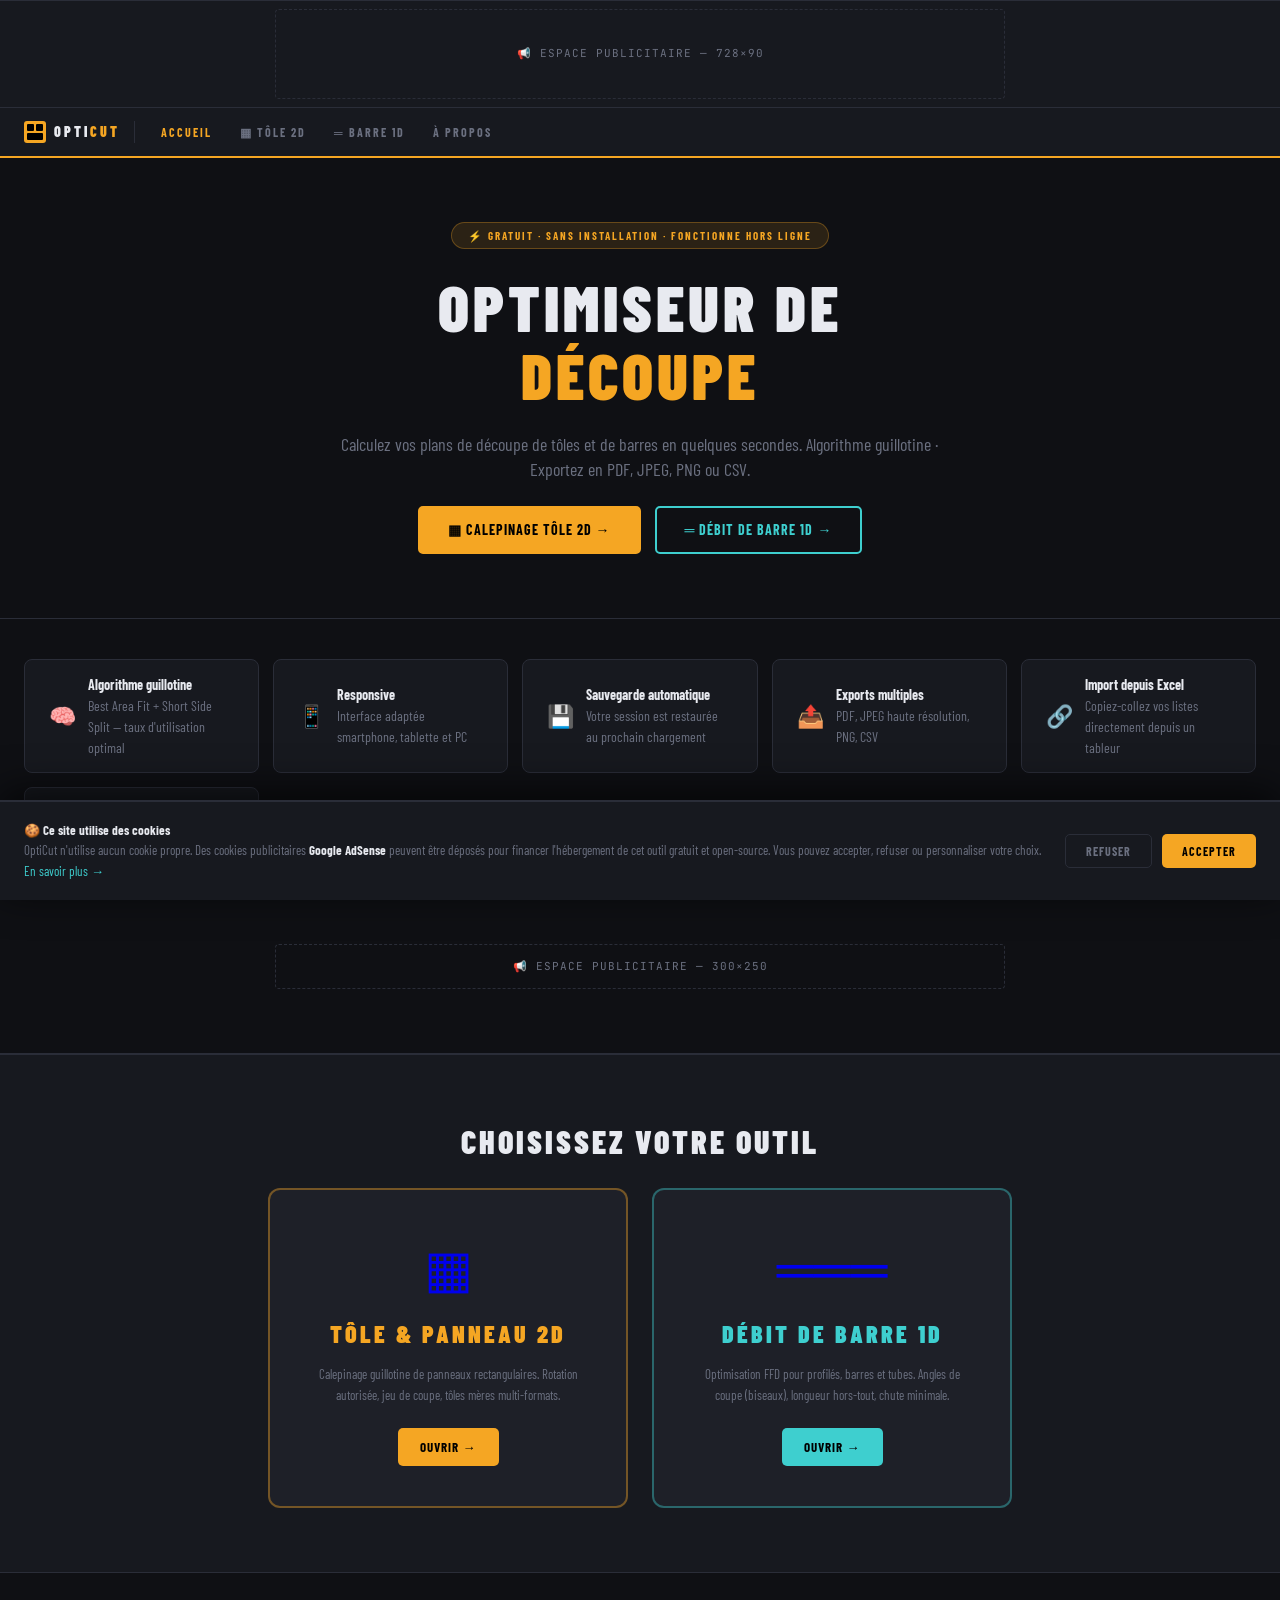
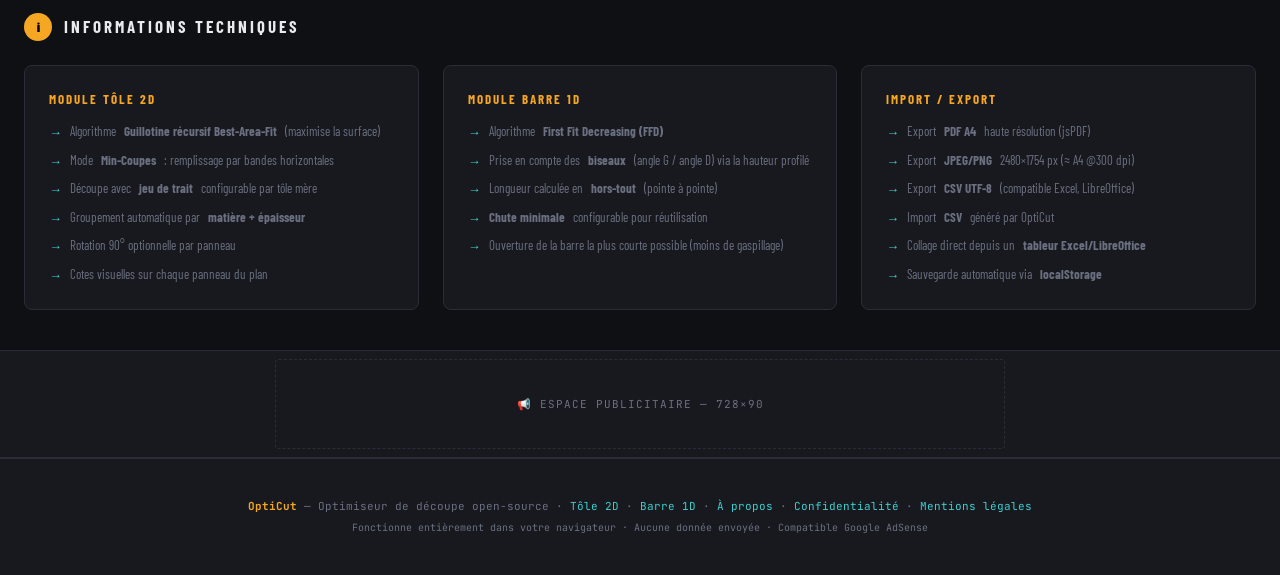
<file: index.html>
<!DOCTYPE html>
<html lang="fr">
<head>
  <!-- =====================================================
       OptiCut — Page d'accueil
       Présente les fonctionnalités et redirige vers les
       pages applicatives Tôle et Barre.
       ===================================================== -->
  <meta charset="UTF-8">
  <meta name="viewport" content="width=device-width, initial-scale=1.0">

  <!-- SEO de base -->
  <title>OptiCut — Optimiseur de découpe Tôle &amp; Barre</title>
  <meta name="description" content="OptiCut optimise vos plans de découpe de tôles (2D) et de barres (1D) avec l'algorithme guillotine. Gratuit, sans installation, fonctionne hors ligne.">

  <!-- Fonts -->
  <link href="https://fonts.googleapis.com/css2?family=JetBrains+Mono:wght@400;600;700&family=Barlow+Condensed:wght@300;500;700;900&display=swap" rel="stylesheet">

  <!-- Feuille de styles partagée -->
  <link rel="stylesheet" href="assets/css/style.css">

  <!-- ─────────────────────────────────────────────────────
       Google AdSense — copiez ici votre balise auto-ads
       Remplacer 1912862978925874 par votre identifiant éditeur.
       ───────────────────────────────────────────────────── -->

 <script async src="https://pagead2.googlesyndication.com/pagead/js/adsbygoogle.js?client=ca-pub-1912862978925874"
     crossorigin="anonymous"></script>

  <style>
    /* Styles spécifiques à la page d'accueil */

    /* Séparateur visuel entre sections */
    .section-divider {
      border: none;
      border-top: 1px solid var(--border);
      margin: 0;
    }

    /* Grille des avantages clés */
    .advantages {
      display: grid;
      grid-template-columns: repeat(auto-fit, minmax(220px, 1fr));
      gap: var(--space-sm);
      max-width: var(--max-w);
      margin: 0 auto;
      padding: var(--space-lg) var(--space-md);
    }
    .advantage-item {
      display: flex;
      align-items: center;
      gap: 12px;
      padding: var(--space-sm) var(--space-md);
      background: var(--surface);
      border: 1px solid var(--border);
      border-radius: 8px;
    }
    .advantage-icon { font-size: 22px; flex-shrink: 0; }
    .advantage-text {
      font-size: clamp(12px, 1.8vw, 14px);
      color: var(--muted);
      line-height: 1.5;
    }
    .advantage-text strong { color: var(--text); display: block; }

    /* Section CTA principale */
    .cta-section {
      background: var(--surface);
      border-top: 1px solid var(--border);
      border-bottom: 1px solid var(--border);
      padding: var(--space-xl) var(--space-md);
      text-align: center;
    }
    .cta-title {
      font-size: clamp(20px, 4vw, 32px);
      font-weight: 900; letter-spacing: 3px; text-transform: uppercase;
      margin-bottom: var(--space-md);
    }
    .cta-cards {
      display: flex;
      gap: var(--space-md);
      justify-content: center;
      flex-wrap: wrap;
      max-width: 800px;
      margin: 0 auto;
    }
    .cta-card {
      flex: 1;
      min-width: 280px;
      max-width: 360px;
      background: var(--panel);
      border: 2px solid var(--border);
      border-radius: 12px;
      padding: var(--space-lg);
      text-decoration: none;
      transition: transform .2s, border-color .2s, box-shadow .2s;
      display: flex;
      flex-direction: column;
      align-items: center;
      gap: var(--space-sm);
      text-align: center;
    }
    .cta-card:hover {
      transform: translateY(-6px);
      box-shadow: 0 12px 40px rgba(0,0,0,.5);
    }
    .cta-card.card-tole  { border-color: rgba(245,166,35,.4); }
    .cta-card.card-tole:hover  { border-color: var(--accent); }
    .cta-card.card-barre { border-color: rgba(62,207,207,.4); }
    .cta-card.card-barre:hover { border-color: var(--accent2); }

    .cta-card-icon { font-size: clamp(36px, 8vw, 52px); }
    .cta-card-title {
      font-size: clamp(18px, 3vw, 24px);
      font-weight: 900; letter-spacing: 3px; text-transform: uppercase;
    }
    .cta-card.card-tole  .cta-card-title { color: var(--accent); }
    .cta-card.card-barre .cta-card-title { color: var(--accent2); }
    .cta-card-desc { font-size: 13px; color: var(--muted); line-height: 1.6; }
    .cta-card-btn {
      margin-top: var(--space-xs);
      display: inline-flex; align-items: center; gap: 6px;
      padding: 10px 22px; border-radius: 5px;
      font-family: var(--font-ui); font-size: 13px;
      font-weight: 700; letter-spacing: 1px; text-transform: uppercase;
    }
    .cta-card.card-tole  .cta-card-btn { background: var(--accent);  color: #000; }
    .cta-card.card-barre .cta-card-btn { background: var(--accent2); color: #000; }

    /* Mini-démo technique */
    .tech-section {
      max-width: var(--max-w);
      margin: 0 auto;
      padding: var(--space-lg) var(--space-md);
    }
    .tech-grid {
      display: grid;
      grid-template-columns: repeat(auto-fit, minmax(300px, 1fr));
      gap: var(--space-md);
      margin-top: var(--space-md);
    }
    .tech-block {
      background: var(--surface);
      border: 1px solid var(--border);
      border-radius: 8px;
      padding: var(--space-md);
    }
    .tech-block h3 {
      font-size: 13px; font-weight: 700;
      letter-spacing: 2px; text-transform: uppercase;
      color: var(--accent); margin-bottom: var(--space-sm);
    }
    .tech-list { list-style: none; display: flex; flex-direction: column; gap: 8px; }
    .tech-list li {
      display: flex; align-items: flex-start; gap: 8px;
      font-size: 13px; color: var(--muted); line-height: 1.5;
    }
    .tech-list li::before {
      content: '→'; color: var(--accent2); flex-shrink: 0; margin-top: 1px;
    }
  </style>
</head>

<body>

  <!-- ═══════════════════════════════════════════════════
       BANNIÈRE PUBLICITAIRE HAUTE (728×90 desktop / 320×50 mobile)
       Remplacer le contenu par votre balise <ins> AdSense.
       ═══════════════════════════════════════════════════ -->
  <div class="ad-slot ad-top">
    <div class="ad-placeholder">
      📢 Espace publicitaire — 728×90
      <!-- <ins class="adsbygoogle" style="display:inline-block;width:728px;height:90px"
           data-ad-client="ca-pub-1912862978925874" data-ad-slot="YOUR_SLOT_ID"></ins>
      <script>(adsbygoogle = window.adsbygoogle || []).push({});</script> -->
    </div>
  </div>

  <!-- ═══════════════════════════════════════════════════
       HEADER — navigation du site
       ═══════════════════════════════════════════════════ -->
  <header>
    <div class="hdr-bar">
      <!-- Logo / retour accueil -->
      <a href="index.html" class="hdr-logo">
        <div class="logo-mark"><span></span><span></span><span></span></div>
        <span class="app-title">Opti<em>CUT</em></span>
      </a>

      <!-- Navigation principale -->
      <nav class="hdr-nav">
        <a href="index.html"       class="hdr-nav-link active">Accueil</a>
        <a href="pages/tole.html"  class="hdr-nav-link">▦ Tôle 2D</a>
        <a href="pages/barre.html" class="hdr-nav-link">═ Barre 1D</a>
        <a href="pages/a-propos.html" class="hdr-nav-link">À propos</a>
      </nav>
    </div>
  </header>

  <!-- ═══════════════════════════════════════════════════
       HERO
       ═══════════════════════════════════════════════════ -->
  <section class="hero">
    <div class="hero-badge">⚡ Gratuit · Sans installation · Fonctionne hors ligne</div>
    <h1 class="hero-title">Optimiseur de<br><em>découpe</em></h1>
    <p class="hero-sub">
      Calculez vos plans de découpe de tôles et de barres en quelques secondes.
      Algorithme guillotine · Exportez en PDF, JPEG, PNG ou CSV.
    </p>
    <div class="hero-ctas">
      <a href="pages/tole.html"  class="btn-primary">▦ Calepinage Tôle 2D →</a>
      <a href="pages/barre.html" class="btn-secondary">═ Débit de Barre 1D →</a>
    </div>
  </section>

  <hr class="section-divider">

  <!-- ═══════════════════════════════════════════════════
       AVANTAGES CLÉS
       ═══════════════════════════════════════════════════ -->
  <div class="advantages">
    <div class="advantage-item">
      <span class="advantage-icon">🧠</span>
      <div class="advantage-text">
        <strong>Algorithme guillotine</strong>
        Best Area Fit + Short Side Split — taux d'utilisation optimal
      </div>
    </div>
    <div class="advantage-item">
      <span class="advantage-icon">📱</span>
      <div class="advantage-text">
        <strong>Responsive</strong>
        Interface adaptée smartphone, tablette et PC
      </div>
    </div>
    <div class="advantage-item">
      <span class="advantage-icon">💾</span>
      <div class="advantage-text">
        <strong>Sauvegarde automatique</strong>
        Votre session est restaurée au prochain chargement
      </div>
    </div>
    <div class="advantage-item">
      <span class="advantage-icon">📤</span>
      <div class="advantage-text">
        <strong>Exports multiples</strong>
        PDF, JPEG haute résolution, PNG, CSV
      </div>
    </div>
    <div class="advantage-item">
      <span class="advantage-icon">🔗</span>
      <div class="advantage-text">
        <strong>Import depuis Excel</strong>
        Copiez-collez vos listes directement depuis un tableur
      </div>
    </div>
    <div class="advantage-item">
      <span class="advantage-icon">🔒</span>
      <div class="advantage-text">
        <strong>100 % local</strong>
        Aucune donnée envoyée sur Internet
      </div>
    </div>
  </div>

  <!-- ═══════════════════════════════════════════════════
       ESPACE PUB MILIEU (300×250)
       ═══════════════════════════════════════════════════ -->
  <div class="ad-slot" style="background:transparent;border:none;margin:0 auto var(--space-lg)">
    <div class="ad-mid ad-placeholder" style="display:flex;align-items:center;justify-content:center;gap:8px">
      📢 Espace publicitaire — 300×250
      <!-- <ins class="adsbygoogle" style="display:block;width:300px;height:250px"
           data-ad-client="ca-pub-1912862978925874" data-ad-slot="YOUR_MID_SLOT"></ins>
      <script>(adsbygoogle = window.adsbygoogle || []).push({});</script> -->
    </div>
  </div>

  <hr class="section-divider">

  <!-- ═══════════════════════════════════════════════════
       CTA PRINCIPAL — ACCÈS AUX OUTILS
       ═══════════════════════════════════════════════════ -->
  <section class="cta-section">
    <h2 class="cta-title">Choisissez votre outil</h2>
    <div class="cta-cards">

      <!-- Carte Tôle -->
      <a href="pages/tole.html" class="cta-card card-tole">
        <div class="cta-card-icon">▦</div>
        <div class="cta-card-title">Tôle &amp; Panneau 2D</div>
        <p class="cta-card-desc">
          Calepinage guillotine de panneaux rectangulaires.
          Rotation autorisée, jeu de coupe, tôles mères multi-formats.
        </p>
        <span class="cta-card-btn">Ouvrir →</span>
      </a>

      <!-- Carte Barre -->
      <a href="pages/barre.html" class="cta-card card-barre">
        <div class="cta-card-icon">═══</div>
        <div class="cta-card-title">Débit de Barre 1D</div>
        <p class="cta-card-desc">
          Optimisation FFD pour profilés, barres et tubes.
          Angles de coupe (biseaux), longueur hors-tout, chute minimale.
        </p>
        <span class="cta-card-btn">Ouvrir →</span>
      </a>

    </div>
  </section>

  <!-- ═══════════════════════════════════════════════════
       INFORMATIONS TECHNIQUES
       ═══════════════════════════════════════════════════ -->
  <section class="tech-section">
    <div class="sec-header">
      <div class="sec-num">i</div>
      <div class="sec-title">Informations techniques</div>
    </div>
    <div class="tech-grid">
      <div class="tech-block">
        <h3>Module Tôle 2D</h3>
        <ul class="tech-list">
          <li>Algorithme <strong>Guillotine récursif Best-Area-Fit</strong> (maximise la surface)</li>
          <li>Mode <strong>Min-Coupes</strong> : remplissage par bandes horizontales</li>
          <li>Découpe avec <strong>jeu de trait</strong> configurable par tôle mère</li>
          <li>Groupement automatique par <strong>matière + épaisseur</strong></li>
          <li>Rotation 90° optionnelle par panneau</li>
          <li>Cotes visuelles sur chaque panneau du plan</li>
        </ul>
      </div>
      <div class="tech-block">
        <h3>Module Barre 1D</h3>
        <ul class="tech-list">
          <li>Algorithme <strong>First Fit Decreasing (FFD)</strong></li>
          <li>Prise en compte des <strong>biseaux</strong> (angle G / angle D) via la hauteur profilé</li>
          <li>Longueur calculée en <strong>hors-tout</strong> (pointe à pointe)</li>
          <li><strong>Chute minimale</strong> configurable pour réutilisation</li>
          <li>Ouverture de la barre la plus courte possible (moins de gaspillage)</li>
        </ul>
      </div>
      <div class="tech-block">
        <h3>Import / Export</h3>
        <ul class="tech-list">
          <li>Export <strong>PDF A4</strong> haute résolution (jsPDF)</li>
          <li>Export <strong>JPEG/PNG</strong> 2480×1754 px (≈ A4 @300 dpi)</li>
          <li>Export <strong>CSV UTF-8</strong> (compatible Excel, LibreOffice)</li>
          <li>Import <strong>CSV</strong> généré par OptiCut</li>
          <li>Collage direct depuis un <strong>tableur Excel/LibreOffice</strong></li>
          <li>Sauvegarde automatique via <strong>localStorage</strong></li>
        </ul>
      </div>
    </div>
  </section>

  <!-- ═══════════════════════════════════════════════════
       BANNIÈRE PUBLICITAIRE BASSE
       ═══════════════════════════════════════════════════ -->
  <div class="ad-slot ad-bottom">
    <div class="ad-placeholder">
      📢 Espace publicitaire — 728×90
      <!-- <ins class="adsbygoogle" style="display:inline-block;width:728px;height:90px"
           data-ad-client="ca-pub-1912862978925874" data-ad-slot="YOUR_BOT_SLOT"></ins>
      <script>(adsbygoogle = window.adsbygoogle || []).push({});</script> -->
    </div>
  </div>

  <!-- ═══════════════════════════════════════════════════
       FOOTER
       ═══════════════════════════════════════════════════ -->
  <footer class="site-footer">
    <p>
      <strong style="color:var(--accent)">OptiCut</strong> —
      Optimiseur de découpe open-source ·
      <a href="pages/tole.html">Tôle 2D</a> ·
      <a href="pages/barre.html">Barre 1D</a> ·
      <a href="pages/a-propos.html">À propos</a> ·
      <a href="pages/confidentialite.html">Confidentialité</a> ·
      <a href="pages/mentions-legales.html">Mentions légales</a>
    </p>
    <p style="margin-top:6px;font-size:10px">
      Fonctionne entièrement dans votre navigateur · Aucune donnée envoyée · Compatible Google AdSense
    </p>
  </footer>

  <script src="assets/js/cookie-consent.js"></script>

</body>
</html>
</file>
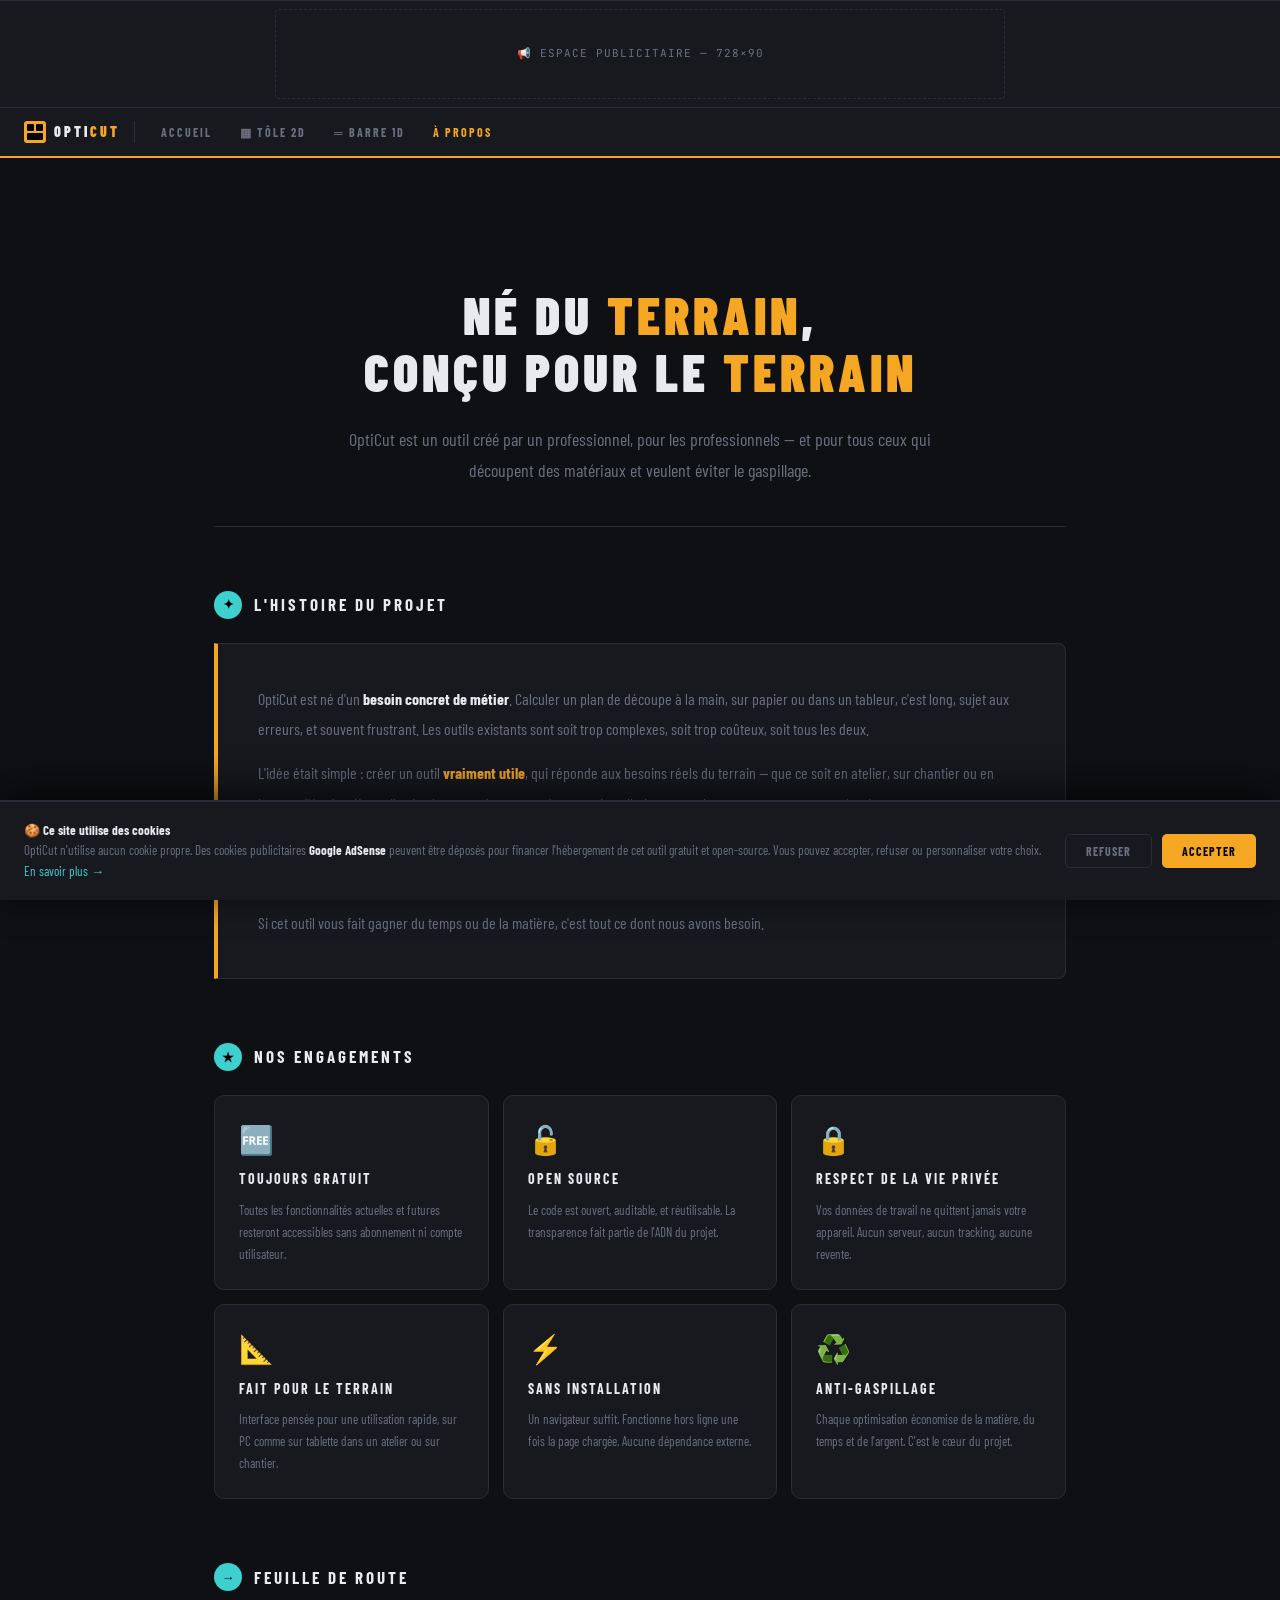
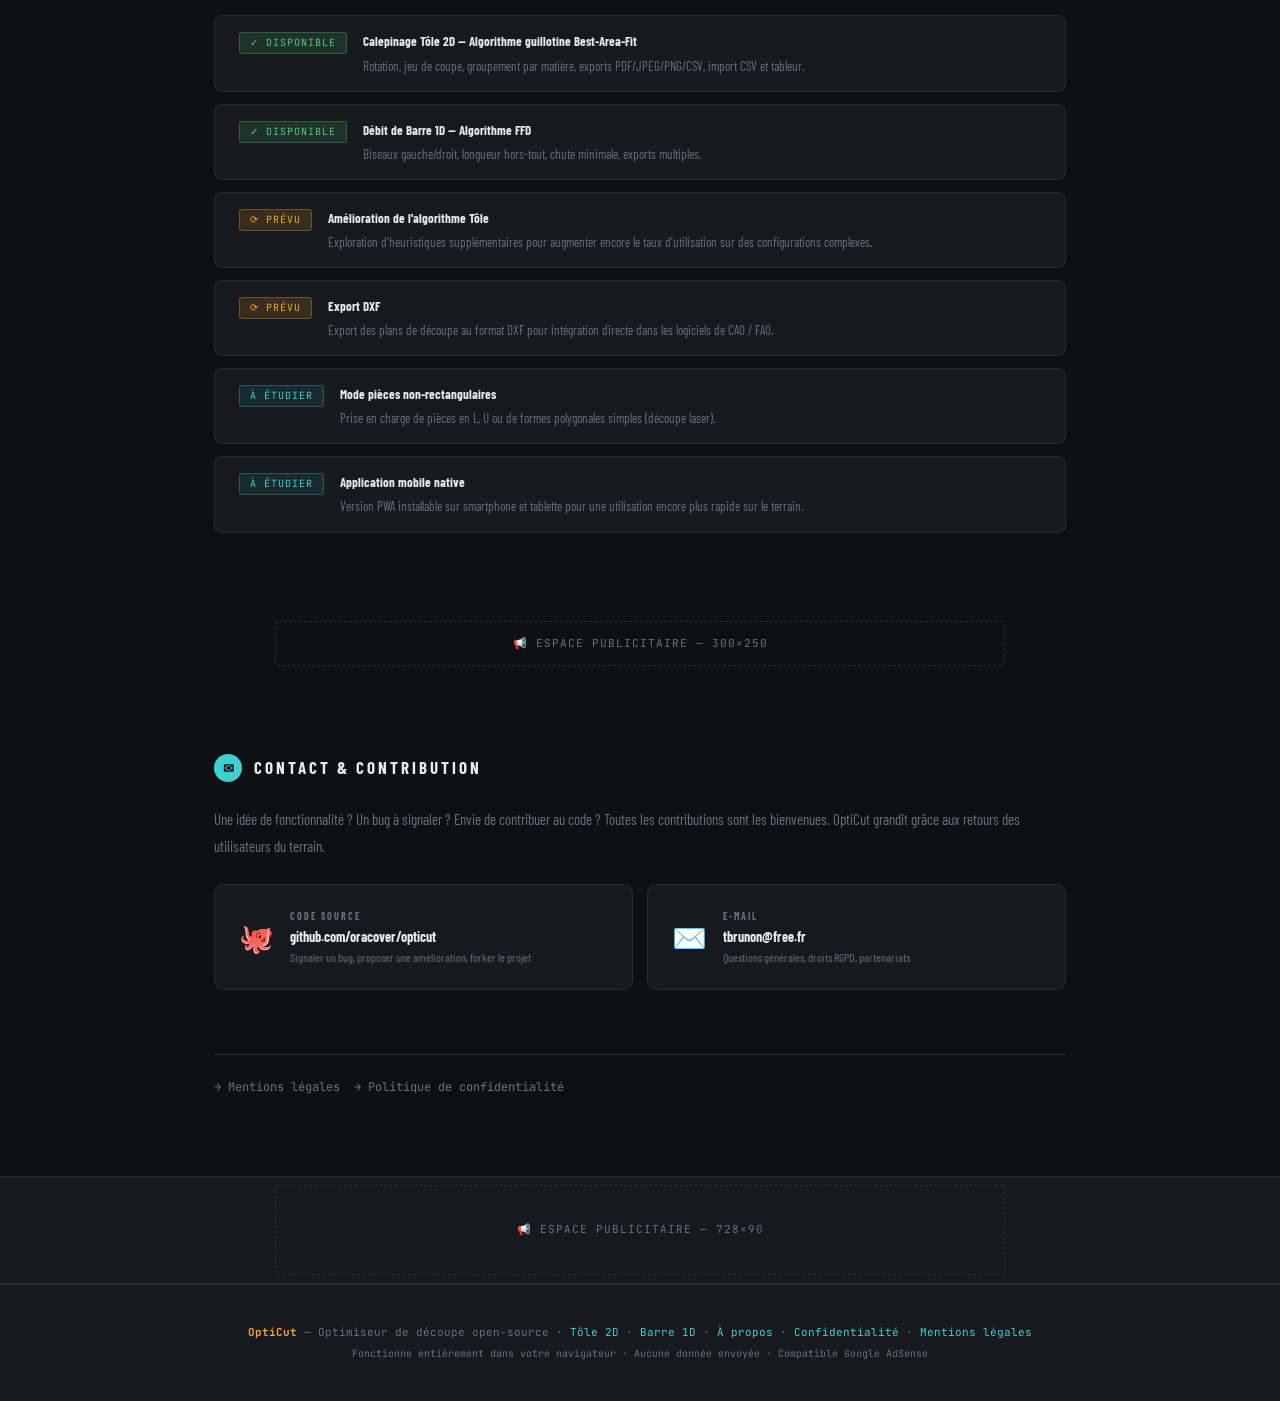
<file: pages/a-propos.html>
<!DOCTYPE html>
<html lang="fr">
<head>
  <meta charset="UTF-8">
  <meta name="viewport" content="width=device-width, initial-scale=1.0">
  <title>OptiCut — À propos du projet</title>
  <meta name="description" content="OptiCut est né d'un besoin concret de métier. Outil open-source gratuit de calcul de découpe, créé par un professionnel pour les professionnels.">
  <link href="https://fonts.googleapis.com/css2?family=JetBrains+Mono:wght@400;600;700&family=Barlow+Condensed:wght@300;500;700;900&display=swap" rel="stylesheet">
  <link rel="stylesheet" href="../assets/css/style.css">
  <script async src="https://pagead2.googlesyndication.com/pagead/js/adsbygoogle.js?client=ca-pub-1912862978925874" crossorigin="anonymous"></script>
  <style>
    .about-wrap {
      max-width: 900px;
      margin: 0 auto;
      padding: var(--space-xl) var(--space-md) 80px;
    }
    /* Hero */
    .about-hero {
      text-align: center;
      padding: var(--space-xl) 0 var(--space-lg);
      border-bottom: 1px solid var(--border);
      margin-bottom: var(--space-xl);
    }
    .about-hero h1 {
      font-size: clamp(24px, 6vw, 52px);
      font-weight: 900; letter-spacing: 4px; text-transform: uppercase;
      line-height: 1.1; margin-bottom: var(--space-md);
    }
    .about-hero h1 em { color: var(--accent); font-style: normal; }
    .about-hero p {
      font-size: clamp(14px, 2.5vw, 18px); color: var(--muted);
      max-width: 600px; margin: 0 auto; line-height: 1.7;
    }
    /* Story block */
    .story-block {
      background: var(--surface); border: 1px solid var(--border);
      border-left: 4px solid var(--accent);
      border-radius: 0 8px 8px 0;
      padding: var(--space-lg);
      margin-bottom: var(--space-xl);
    }
    .story-block p {
      font-size: clamp(14px, 2vw, 16px); color: var(--muted);
      line-height: 1.9; font-family: var(--font-ui);
      margin-bottom: 14px;
    }
    .story-block p:last-child { margin-bottom: 0; }
    .story-block strong { color: var(--text); }
    .story-block em { color: var(--accent); font-style: normal; font-weight: 700; }
    /* Valeurs */
    .values-grid {
      display: grid;
      grid-template-columns: repeat(auto-fit, minmax(240px, 1fr));
      gap: var(--space-sm);
      margin-bottom: var(--space-xl);
    }
    .value-card {
      background: var(--surface); border: 1px solid var(--border);
      border-radius: 10px; padding: var(--space-md);
      display: flex; flex-direction: column; gap: 10px;
      transition: border-color .2s, transform .2s;
    }
    .value-card:hover { border-color: var(--accent2); transform: translateY(-3px); }
    .value-icon { font-size: 28px; }
    .value-title {
      font-size: 14px; font-weight: 700; letter-spacing: 2px;
      text-transform: uppercase; color: var(--text);
    }
    .value-desc { font-size: 13px; color: var(--muted); line-height: 1.7; }
    /* Roadmap */
    .roadmap { margin-bottom: var(--space-xl); }
    .roadmap-list { display: flex; flex-direction: column; gap: 12px; margin-top: var(--space-md); }
    .roadmap-item {
      display: flex; align-items: flex-start; gap: 16px;
      background: var(--surface); border: 1px solid var(--border);
      border-radius: 8px; padding: var(--space-sm) var(--space-md);
    }
    .roadmap-badge {
      font-family: var(--font-mono); font-size: 10px;
      padding: 3px 10px; border-radius: 3px; white-space: nowrap;
      letter-spacing: 1px; text-transform: uppercase; flex-shrink: 0;
      margin-top: 2px;
    }
    .roadmap-badge.done   { background:rgba(82,201,122,.15); color:var(--green);  border:1px solid rgba(82,201,122,.3); }
    .roadmap-badge.soon   { background:rgba(245,166,35,.15); color:var(--accent); border:1px solid rgba(245,166,35,.3); }
    .roadmap-badge.future { background:rgba(62,207,207,.10); color:var(--accent2);border:1px solid rgba(62,207,207,.3); }
    .roadmap-text { font-size: 13px; color: var(--muted); line-height: 1.7; }
    .roadmap-text strong { color: var(--text); display: block; margin-bottom: 2px; }
    /* Contact */
    .contact-section { margin-bottom: var(--space-xl); }
    .contact-intro {
      font-size: clamp(13px, 2vw, 15px); color: var(--muted);
      line-height: 1.8; margin-bottom: var(--space-md);
    }
    .contact-grid {
      display: grid;
      grid-template-columns: repeat(auto-fit, minmax(260px, 1fr));
      gap: var(--space-sm);
    }
    .contact-card {
      display: flex; align-items: center; gap: 16px;
      background: var(--surface); border: 1px solid var(--border);
      border-radius: 10px; padding: var(--space-md);
      text-decoration: none; transition: border-color .2s, transform .2s;
    }
    .contact-card:hover { transform: translateY(-3px); }
    .contact-card.c-github:hover  { border-color: #f0f6ff; }
    .contact-card.c-mail:hover    { border-color: var(--accent); }
    .contact-icon { font-size: 28px; flex-shrink: 0; }
    .contact-info-label {
      font-size: 10px; font-weight: 700; letter-spacing: 2px;
      text-transform: uppercase; color: var(--muted); margin-bottom: 4px;
    }
    .contact-info-value {
      font-size: 14px; font-weight: 700; color: var(--text);
    }
    .contact-info-desc { font-size: 12px; color: var(--muted); margin-top: 2px; }
    /* Section titre */
    .section-title-block {
      display: flex; align-items: center; gap: 12px;
      margin-bottom: var(--space-md);
    }
    .section-title-block .sec-num { background: var(--accent2); }
    .section-title-block .sec-title { color: var(--text); }
  </style>
</head>
<body>

  <div class="ad-slot ad-top">
    <div class="ad-placeholder">📢 Espace publicitaire — 728×90</div>
  </div>

  <header>
    <div class="hdr-bar">
      <a href="../index.html" class="hdr-logo">
        <div class="logo-mark"><span></span><span></span><span></span></div>
        <span class="app-title">Opti<em>CUT</em></span>
      </a>
      <nav class="hdr-nav">
        <a href="../index.html"          class="hdr-nav-link">Accueil</a>
        <a href="tole.html"              class="hdr-nav-link">▦ Tôle 2D</a>
        <a href="barre.html"             class="hdr-nav-link">═ Barre 1D</a>
        <a href="a-propos.html"          class="hdr-nav-link active">À propos</a>
      </nav>
    </div>
  </header>

  <div class="about-wrap">

    <!-- Hero -->
    <div class="about-hero">
      <h1>Né du <em>terrain</em>,<br>conçu pour le <em>terrain</em></h1>
      <p>OptiCut est un outil créé par un professionnel, pour les professionnels — et pour tous ceux qui découpent des matériaux et veulent éviter le gaspillage.</p>
    </div>

    <!-- Histoire -->
    <div class="section-title-block">
      <div class="sec-num">✦</div>
      <div class="sec-title">L'histoire du projet</div>
    </div>

    <div class="story-block">
      <p>
        OptiCut est né d'un <strong>besoin concret de métier</strong>. Calculer un plan de découpe à la main, sur papier ou dans un tableur, c'est long, sujet aux erreurs, et souvent frustrant. Les outils existants sont soit trop complexes, soit trop coûteux, soit tous les deux.
      </p>
      <p>
        L'idée était simple : créer un outil <em>vraiment utile</em>, qui réponde aux besoins réels du terrain — que ce soit en atelier, sur chantier ou en bureau d'études. Un outil qu'on lance en deux secondes, sans installation, sans abonnement, sans compte à créer.
      </p>
      <p>
        La philosophie d'OptiCut est de rester <strong>100 % gratuit et open-source</strong>. Les publicités affichées permettent uniquement de couvrir les frais d'hébergement. Jamais de fonctionnalité cachée derrière un paywall, jamais de vente de données.
      </p>
      <p>
        Si cet outil vous fait gagner du temps ou de la matière, c'est tout ce dont nous avons besoin.
      </p>
    </div>

    <!-- Valeurs -->
    <div class="section-title-block">
      <div class="sec-num">★</div>
      <div class="sec-title">Nos engagements</div>
    </div>

    <div class="values-grid" style="margin-bottom:var(--space-xl)">
      <div class="value-card">
        <div class="value-icon">🆓</div>
        <div class="value-title">Toujours gratuit</div>
        <div class="value-desc">Toutes les fonctionnalités actuelles et futures resteront accessibles sans abonnement ni compte utilisateur.</div>
      </div>
      <div class="value-card">
        <div class="value-icon">🔓</div>
        <div class="value-title">Open Source</div>
        <div class="value-desc">Le code est ouvert, auditable, et réutilisable. La transparence fait partie de l'ADN du projet.</div>
      </div>
      <div class="value-card">
        <div class="value-icon">🔒</div>
        <div class="value-title">Respect de la vie privée</div>
        <div class="value-desc">Vos données de travail ne quittent jamais votre appareil. Aucun serveur, aucun tracking, aucune revente.</div>
      </div>
      <div class="value-card">
        <div class="value-icon">📐</div>
        <div class="value-title">Fait pour le terrain</div>
        <div class="value-desc">Interface pensée pour une utilisation rapide, sur PC comme sur tablette dans un atelier ou sur chantier.</div>
      </div>
      <div class="value-card">
        <div class="value-icon">⚡</div>
        <div class="value-title">Sans installation</div>
        <div class="value-desc">Un navigateur suffit. Fonctionne hors ligne une fois la page chargée. Aucune dépendance externe.</div>
      </div>
      <div class="value-card">
        <div class="value-icon">♻️</div>
        <div class="value-title">Anti-gaspillage</div>
        <div class="value-desc">Chaque optimisation économise de la matière, du temps et de l'argent. C'est le cœur du projet.</div>
      </div>
    </div>

    <!-- Roadmap -->
    <div class="roadmap">
      <div class="section-title-block">
        <div class="sec-num">→</div>
        <div class="sec-title">Feuille de route</div>
      </div>

      <div class="roadmap-list">
        <div class="roadmap-item">
          <span class="roadmap-badge done">✓ Disponible</span>
          <div class="roadmap-text">
            <strong>Calepinage Tôle 2D — Algorithme guillotine Best-Area-Fit</strong>
            Rotation, jeu de coupe, groupement par matière, exports PDF/JPEG/PNG/CSV, import CSV et tableur.
          </div>
        </div>
        <div class="roadmap-item">
          <span class="roadmap-badge done">✓ Disponible</span>
          <div class="roadmap-text">
            <strong>Débit de Barre 1D — Algorithme FFD</strong>
            Biseaux gauche/droit, longueur hors-tout, chute minimale, exports multiples.
          </div>
        </div>
        <div class="roadmap-item">
          <span class="roadmap-badge soon">⟳ Prévu</span>
          <div class="roadmap-text">
            <strong>Amélioration de l'algorithme Tôle</strong>
            Exploration d'heuristiques supplémentaires pour augmenter encore le taux d'utilisation sur des configurations complexes.
          </div>
        </div>
        <div class="roadmap-item">
          <span class="roadmap-badge soon">⟳ Prévu</span>
          <div class="roadmap-text">
            <strong>Export DXF</strong>
            Export des plans de découpe au format DXF pour intégration directe dans les logiciels de CAO / FAO.
          </div>
        </div>
        <div class="roadmap-item">
          <span class="roadmap-badge future">À étudier</span>
          <div class="roadmap-text">
            <strong>Mode pièces non-rectangulaires</strong>
            Prise en charge de pièces en L, U ou de formes polygonales simples (découpe laser).
          </div>
        </div>
        <div class="roadmap-item">
          <span class="roadmap-badge future">À étudier</span>
          <div class="roadmap-text">
            <strong>Application mobile native</strong>
            Version PWA installable sur smartphone et tablette pour une utilisation encore plus rapide sur le terrain.
          </div>
        </div>
      </div>
    </div>

    <!-- Pub milieu -->
    <div class="ad-slot" style="background:transparent;border:none;margin:0 auto var(--space-xl)">
      <div class="ad-mid ad-placeholder" style="display:flex;align-items:center;justify-content:center">
        📢 Espace publicitaire — 300×250
      </div>
    </div>

    <!-- Contact -->
    <div class="contact-section">
      <div class="section-title-block">
        <div class="sec-num">✉</div>
        <div class="sec-title">Contact &amp; Contribution</div>
      </div>

      <p class="contact-intro">
        Une idée de fonctionnalité ? Un bug à signaler ? Envie de contribuer au code ? Toutes les contributions sont les bienvenues. OptiCut grandit grâce aux retours des utilisateurs du terrain.
      </p>

      <div class="contact-grid">
        <a href="https://github.com/oracover/opticut" target="_blank" rel="noopener" class="contact-card c-github">
          <div class="contact-icon">🐙</div>
          <div>
            <div class="contact-info-label">Code source</div>
            <div class="contact-info-value">github.com/oracover/opticut</div>
            <div class="contact-info-desc">Signaler un bug, proposer une amélioration, forker le projet</div>
          </div>
        </a>
        <a href="mailto:tbrunon@free.fr" class="contact-card c-mail">
          <div class="contact-icon">✉️</div>
          <div>
            <div class="contact-info-label">E-mail</div>
            <div class="contact-info-value">tbrunon@free.fr</div>
            <div class="contact-info-desc">Questions générales, droits RGPD, partenariats</div>
          </div>
        </a>
      </div>
    </div>

    <!-- Lien mentions et confidentialité -->
    <div style="display:flex;gap:var(--space-sm);flex-wrap:wrap;padding-top:var(--space-md);border-top:1px solid var(--border)">
      <a href="mentions-legales.html" style="color:var(--muted);font-size:12px;text-decoration:none;font-family:var(--font-mono)">→ Mentions légales</a>
      <a href="confidentialite.html"  style="color:var(--muted);font-size:12px;text-decoration:none;font-family:var(--font-mono)">→ Politique de confidentialité</a>
    </div>

  </div>

  <div class="ad-slot ad-bottom">
    <div class="ad-placeholder">📢 Espace publicitaire — 728×90</div>
  </div>

  <footer class="site-footer">
    <p>
      <strong style="color:var(--accent)">OptiCut</strong> —
      Optimiseur de découpe open-source ·
      <a href="tole.html">Tôle 2D</a> ·
      <a href="barre.html">Barre 1D</a> ·
      <a href="a-propos.html">À propos</a> ·
      <a href="confidentialite.html">Confidentialité</a> ·
      <a href="mentions-legales.html">Mentions légales</a>
    </p>
    <p style="margin-top:6px;font-size:10px">Fonctionne entièrement dans votre navigateur · Aucune donnée envoyée · Compatible Google AdSense</p>
  </footer>

  <script src="../assets/js/cookie-consent.js"></script>
</body>
</html>
</file>
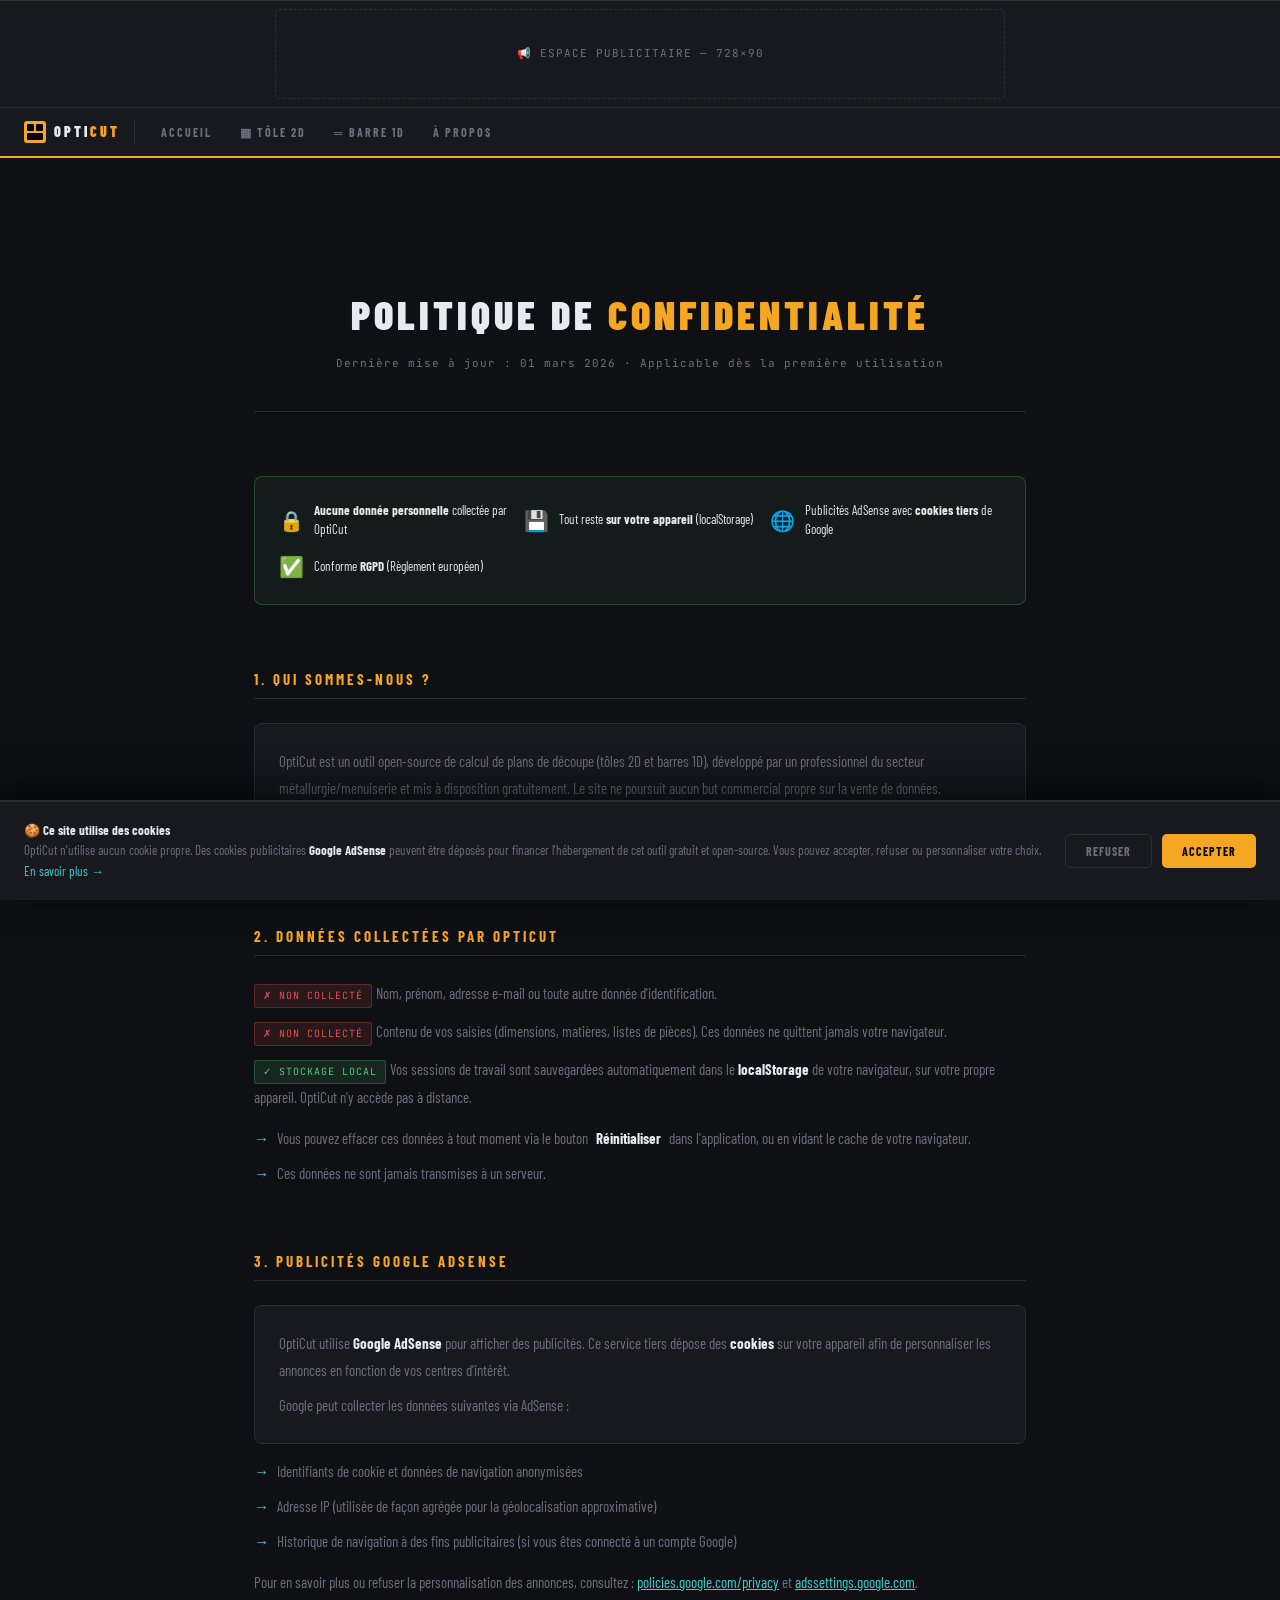
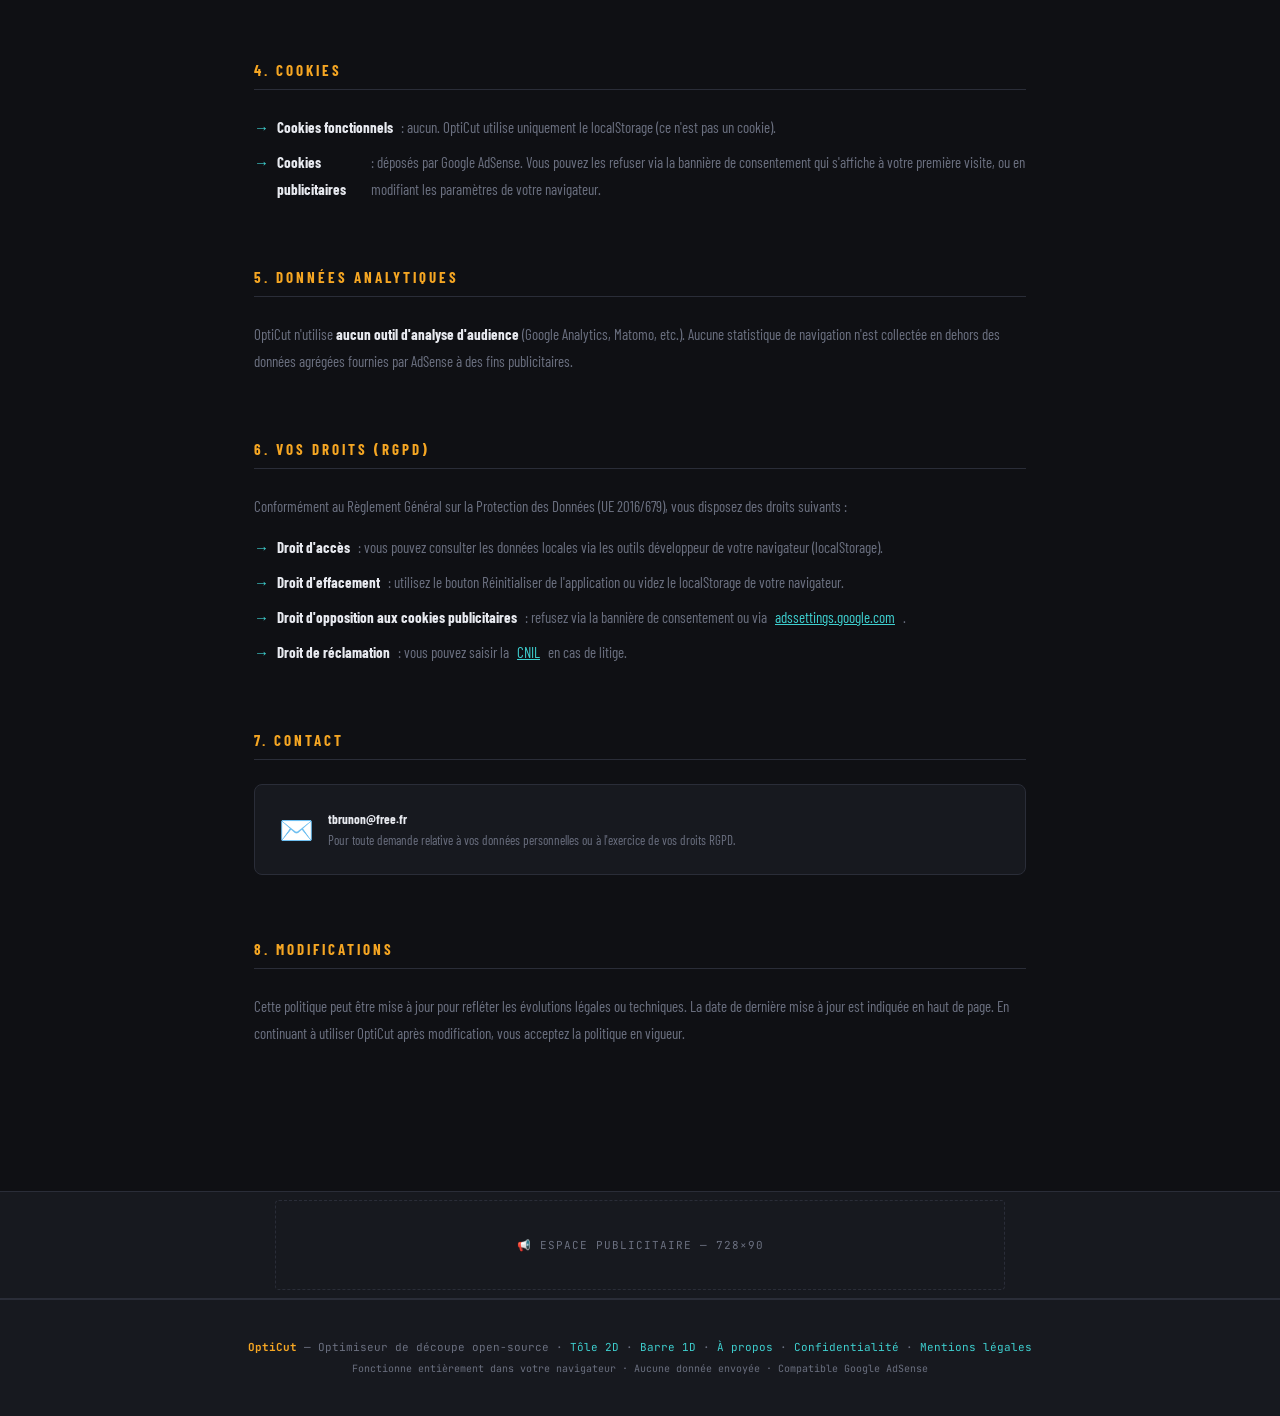
<file: pages/confidentialite.html>
<!DOCTYPE html>
<html lang="fr">
<head>
  <meta charset="UTF-8">
  <meta name="viewport" content="width=device-width, initial-scale=1.0">
  <title>OptiCut — Politique de confidentialité</title>
  <meta name="description" content="Politique de confidentialité d'OptiCut. Vos données restent sur votre appareil, aucune information personnelle n'est collectée.">
  <link href="https://fonts.googleapis.com/css2?family=JetBrains+Mono:wght@400;600;700&family=Barlow+Condensed:wght@300;500;700;900&display=swap" rel="stylesheet">
  <link rel="stylesheet" href="../assets/css/style.css">
  <script async src="https://pagead2.googlesyndication.com/pagead/js/adsbygoogle.js?client=ca-pub-1912862978925874" crossorigin="anonymous"></script>
  <style>
    .legal-wrap {
      max-width: 820px;
      margin: 0 auto;
      padding: var(--space-xl) var(--space-md) 80px;
    }
    .legal-hero {
      text-align: center;
      padding: var(--space-xl) 0 var(--space-lg);
      border-bottom: 1px solid var(--border);
      margin-bottom: var(--space-xl);
    }
    .legal-hero h1 {
      font-size: clamp(22px, 5vw, 40px);
      font-weight: 900; letter-spacing: 4px; text-transform: uppercase;
      margin-bottom: var(--space-sm);
    }
    .legal-hero h1 em { color: var(--accent); font-style: normal; }
    .legal-date {
      font-family: var(--font-mono); font-size: 11px; color: var(--muted);
      letter-spacing: 1px;
    }
    .legal-summary {
      display: flex; gap: var(--space-sm); flex-wrap: wrap;
      background: rgba(82,201,122,.07);
      border: 1px solid rgba(82,201,122,.25);
      border-radius: 8px;
      padding: var(--space-md);
      margin-bottom: var(--space-xl);
    }
    .summary-item {
      display: flex; align-items: center; gap: 10px;
      font-size: 13px; color: var(--text); flex: 1; min-width: 200px;
    }
    .summary-item .ico { font-size: 20px; }
    .legal-section { margin-bottom: var(--space-xl); }
    .legal-section h2 {
      display: flex; align-items: center; gap: 10px;
      font-size: clamp(13px, 2vw, 15px);
      font-weight: 700; letter-spacing: 3px; text-transform: uppercase;
      color: var(--accent); margin-bottom: var(--space-md);
      padding-bottom: var(--space-xs);
      border-bottom: 1px solid var(--border);
    }
    .legal-section p, .legal-section li {
      font-size: clamp(13px, 2vw, 15px);
      color: var(--muted); line-height: 1.8;
      font-family: var(--font-ui);
    }
    .legal-section ul {
      list-style: none; display: flex; flex-direction: column; gap: 8px;
      padding-left: 0; margin-top: var(--space-sm);
    }
    .legal-section li { display: flex; align-items: flex-start; gap: 8px; }
    .legal-section li::before { content: '→'; color: var(--accent2); flex-shrink: 0; }
    .legal-section strong { color: var(--text); }
    .legal-block {
      background: var(--surface); border: 1px solid var(--border);
      border-radius: 8px; padding: var(--space-md);
      margin-top: var(--space-sm);
    }
    .legal-block p { margin-bottom: 8px; }
    .legal-block p:last-child { margin-bottom: 0; }
    .tag-no {
      display: inline-flex; align-items: center; gap: 4px;
      background: rgba(224,82,82,.12); color: var(--danger);
      border: 1px solid rgba(224,82,82,.3);
      font-family: var(--font-mono); font-size: 10px;
      padding: 2px 8px; border-radius: 3px; letter-spacing: 1px;
      text-transform: uppercase; margin-right: 4px;
    }
    .tag-yes {
      display: inline-flex; align-items: center; gap: 4px;
      background: rgba(82,201,122,.12); color: var(--green);
      border: 1px solid rgba(82,201,122,.3);
      font-family: var(--font-mono); font-size: 10px;
      padding: 2px 8px; border-radius: 3px; letter-spacing: 1px;
      text-transform: uppercase; margin-right: 4px;
    }
    .contact-card {
      display: flex; align-items: center; gap: 14px;
      background: var(--surface); border: 1px solid var(--border);
      border-radius: 8px; padding: var(--space-md);
      text-decoration: none; transition: border-color .2s;
      margin-top: var(--space-sm);
    }
    .contact-card:hover { border-color: var(--accent2); }
    .contact-card-icon { font-size: 28px; }
    .contact-card-text { font-size: 13px; color: var(--muted); line-height: 1.6; }
    .contact-card-text strong { color: var(--text); display: block; }
  </style>
</head>
<body>

  <div class="ad-slot ad-top">
    <div class="ad-placeholder">📢 Espace publicitaire — 728×90</div>
  </div>

  <header>
    <div class="hdr-bar">
      <a href="../index.html" class="hdr-logo">
        <div class="logo-mark"><span></span><span></span><span></span></div>
        <span class="app-title">Opti<em>CUT</em></span>
      </a>
      <nav class="hdr-nav">
        <a href="../index.html"      class="hdr-nav-link">Accueil</a>
        <a href="tole.html"          class="hdr-nav-link">▦ Tôle 2D</a>
        <a href="barre.html"         class="hdr-nav-link">═ Barre 1D</a>
        <a href="a-propos.html"      class="hdr-nav-link">À propos</a>
      </nav>
    </div>
  </header>

  <div class="legal-wrap">

    <div class="legal-hero">
      <h1>Politique de <em>confidentialité</em></h1>
      <p class="legal-date">Dernière mise à jour : 01 mars 2026 · Applicable dès la première utilisation</p>
    </div>

    <!-- Résumé visuel -->
    <div class="legal-summary">
      <div class="summary-item"><span class="ico">🔒</span><span><strong>Aucune donnée personnelle</strong> collectée par OptiCut</span></div>
      <div class="summary-item"><span class="ico">💾</span><span>Tout reste <strong>sur votre appareil</strong> (localStorage)</span></div>
      <div class="summary-item"><span class="ico">🌐</span><span>Publicités AdSense avec <strong>cookies tiers</strong> de Google</span></div>
      <div class="summary-item"><span class="ico">✅</span><span>Conforme <strong>RGPD</strong> (Règlement européen)</span></div>
    </div>

    <div class="legal-section">
      <h2>1. Qui sommes-nous ?</h2>
      <div class="legal-block">
        <p>OptiCut est un outil open-source de calcul de plans de découpe (tôles 2D et barres 1D), développé par un professionnel du secteur métallurgie/menuiserie et mis à disposition gratuitement. Le site ne poursuit aucun but commercial propre sur la vente de données.</p>
        <p>Contact : voir la page <a href="a-propos.html" style="color:var(--accent2)">À propos</a>.</p>
      </div>
    </div>

    <div class="legal-section">
      <h2>2. Données collectées par OptiCut</h2>
      <p><span class="tag-no">✗ Non collecté</span>Nom, prénom, adresse e-mail ou toute autre donnée d'identification.</p>
      <p style="margin-top:10px"><span class="tag-no">✗ Non collecté</span>Contenu de vos saisies (dimensions, matières, listes de pièces). Ces données ne quittent jamais votre navigateur.</p>
      <p style="margin-top:10px"><span class="tag-yes">✓ Stockage local</span>Vos sessions de travail sont sauvegardées automatiquement dans le <strong>localStorage</strong> de votre navigateur, sur votre propre appareil. OptiCut n'y accède pas à distance.</p>
      <ul style="margin-top:var(--space-sm)">
        <li>Vous pouvez effacer ces données à tout moment via le bouton <strong>Réinitialiser</strong> dans l'application, ou en vidant le cache de votre navigateur.</li>
        <li>Ces données ne sont jamais transmises à un serveur.</li>
      </ul>
    </div>

    <div class="legal-section">
      <h2>3. Publicités Google AdSense</h2>
      <div class="legal-block">
        <p>OptiCut utilise <strong>Google AdSense</strong> pour afficher des publicités. Ce service tiers dépose des <strong>cookies</strong> sur votre appareil afin de personnaliser les annonces en fonction de vos centres d'intérêt.</p>
        <p>Google peut collecter les données suivantes via AdSense :</p>
      </div>
      <ul>
        <li>Identifiants de cookie et données de navigation anonymisées</li>
        <li>Adresse IP (utilisée de façon agrégée pour la géolocalisation approximative)</li>
        <li>Historique de navigation à des fins publicitaires (si vous êtes connecté à un compte Google)</li>
      </ul>
      <p style="margin-top:var(--space-sm)">Pour en savoir plus ou refuser la personnalisation des annonces, consultez : <a href="https://policies.google.com/privacy" target="_blank" rel="noopener" style="color:var(--accent2)">policies.google.com/privacy</a> et <a href="https://adssettings.google.com" target="_blank" rel="noopener" style="color:var(--accent2)">adssettings.google.com</a>.</p>
    </div>

    <div class="legal-section">
      <h2>4. Cookies</h2>
      <ul>
        <li><strong>Cookies fonctionnels</strong> : aucun. OptiCut utilise uniquement le localStorage (ce n'est pas un cookie).</li>
        <li><strong>Cookies publicitaires</strong> : déposés par Google AdSense. Vous pouvez les refuser via la bannière de consentement qui s'affiche à votre première visite, ou en modifiant les paramètres de votre navigateur.</li>
      </ul>
    </div>

    <div class="legal-section">
      <h2>5. Données analytiques</h2>
      <p>OptiCut n'utilise <strong>aucun outil d'analyse d'audience</strong> (Google Analytics, Matomo, etc.). Aucune statistique de navigation n'est collectée en dehors des données agrégées fournies par AdSense à des fins publicitaires.</p>
    </div>

    <div class="legal-section">
      <h2>6. Vos droits (RGPD)</h2>
      <p>Conformément au Règlement Général sur la Protection des Données (UE 2016/679), vous disposez des droits suivants :</p>
      <ul>
        <li><strong>Droit d'accès</strong> : vous pouvez consulter les données locales via les outils développeur de votre navigateur (localStorage).</li>
        <li><strong>Droit d'effacement</strong> : utilisez le bouton Réinitialiser de l'application ou videz le localStorage de votre navigateur.</li>
        <li><strong>Droit d'opposition aux cookies publicitaires</strong> : refusez via la bannière de consentement ou via <a href="https://adssettings.google.com" target="_blank" rel="noopener" style="color:var(--accent2)">adssettings.google.com</a>.</li>
        <li><strong>Droit de réclamation</strong> : vous pouvez saisir la <a href="https://www.cnil.fr" target="_blank" rel="noopener" style="color:var(--accent2)">CNIL</a> en cas de litige.</li>
      </ul>
    </div>

    <div class="legal-section">
      <h2>7. Contact</h2>
      <a href="mailto:tbrunon@free.fr" class="contact-card">
        <div class="contact-card-icon">✉️</div>
        <div class="contact-card-text">
          <strong>tbrunon@free.fr</strong>
          Pour toute demande relative à vos données personnelles ou à l'exercice de vos droits RGPD.
        </div>
      </a>
    </div>

    <div class="legal-section">
      <h2>8. Modifications</h2>
      <p>Cette politique peut être mise à jour pour refléter les évolutions légales ou techniques. La date de dernière mise à jour est indiquée en haut de page. En continuant à utiliser OptiCut après modification, vous acceptez la politique en vigueur.</p>
    </div>

  </div>

  <div class="ad-slot ad-bottom">
    <div class="ad-placeholder">📢 Espace publicitaire — 728×90</div>
  </div>

  <footer class="site-footer">
    <p>
      <strong style="color:var(--accent)">OptiCut</strong> —
      Optimiseur de découpe open-source ·
      <a href="tole.html">Tôle 2D</a> ·
      <a href="barre.html">Barre 1D</a> ·
      <a href="a-propos.html">À propos</a> ·
      <a href="confidentialite.html">Confidentialité</a> ·
      <a href="mentions-legales.html">Mentions légales</a>
    </p>
    <p style="margin-top:6px;font-size:10px">Fonctionne entièrement dans votre navigateur · Aucune donnée envoyée · Compatible Google AdSense</p>
  </footer>

  <script src="../assets/js/cookie-consent.js"></script>
</body>
</html>
</file>
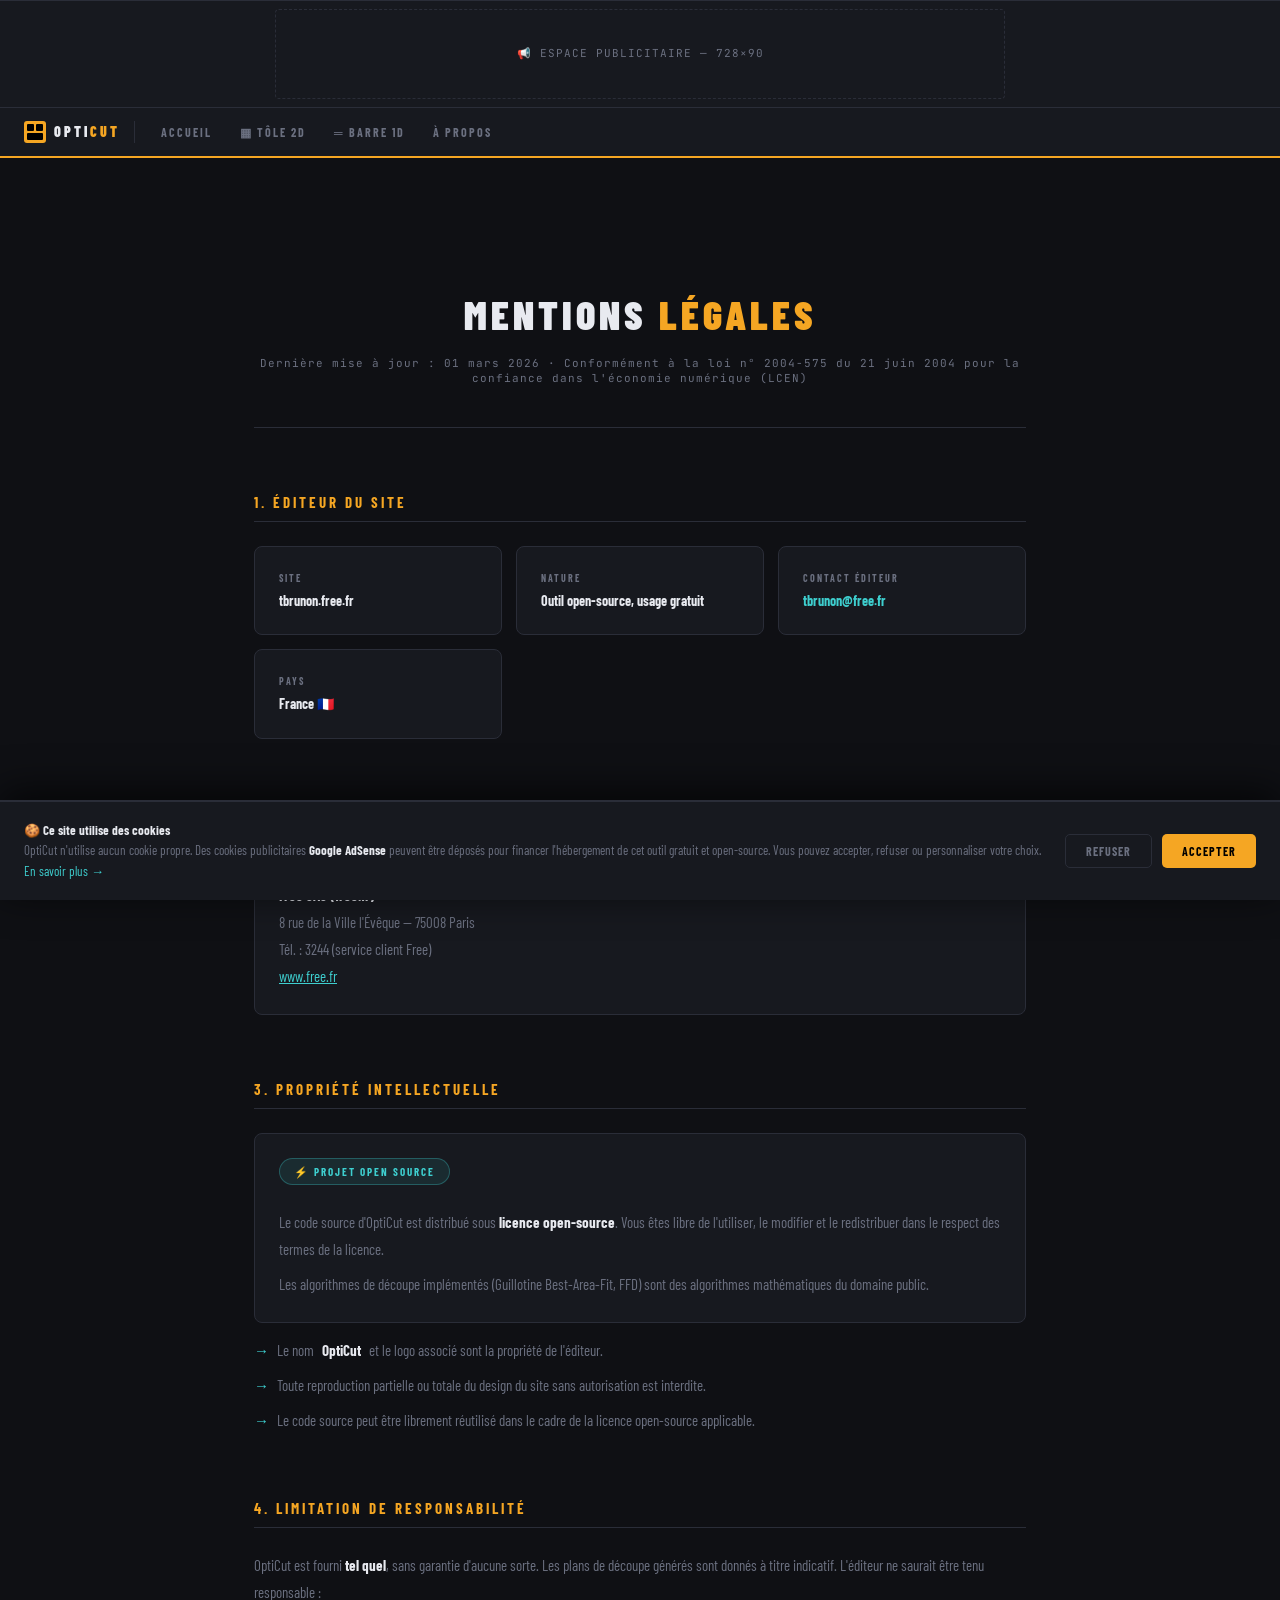
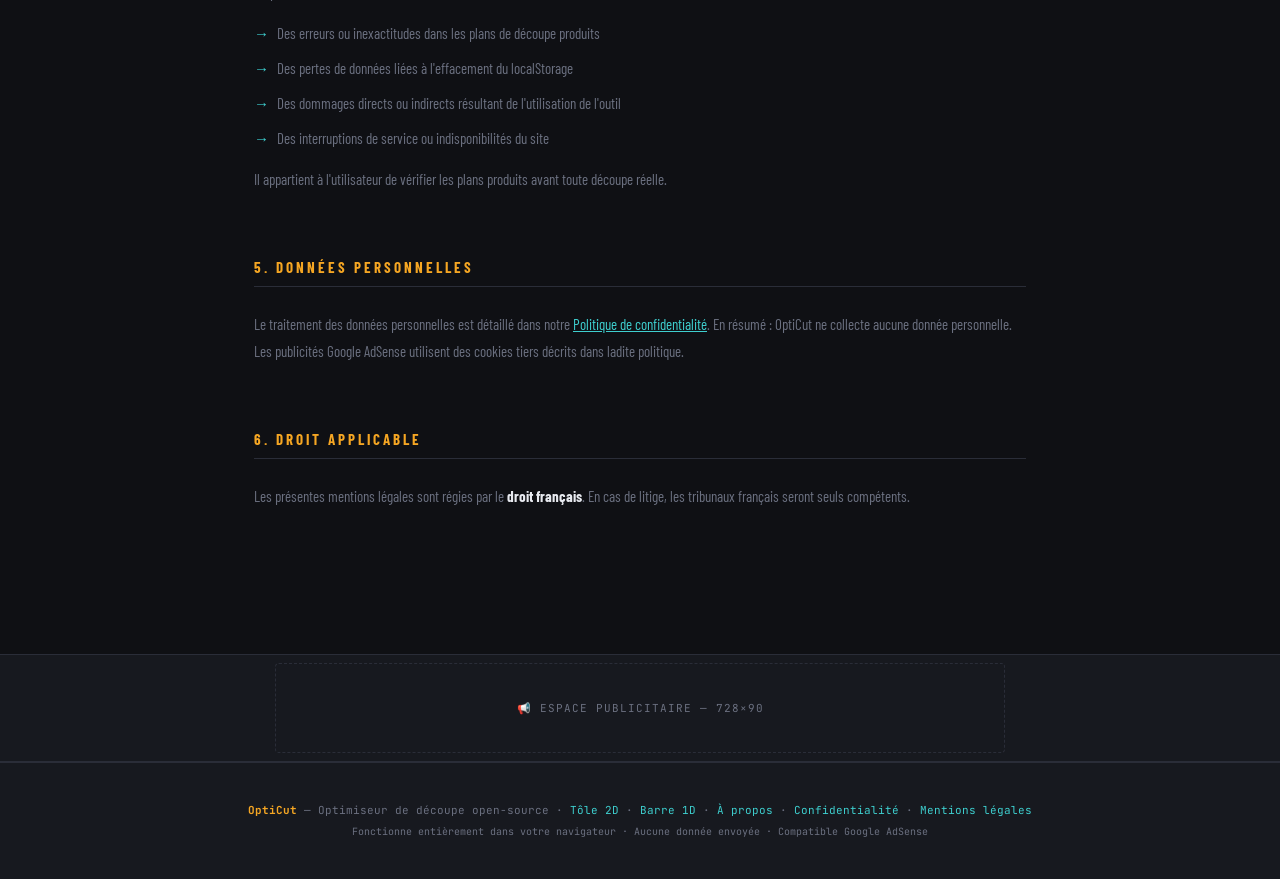
<file: pages/mentions-legales.html>
<!DOCTYPE html>
<html lang="fr">
<head>
  <meta charset="UTF-8">
  <meta name="viewport" content="width=device-width, initial-scale=1.0">
  <title>OptiCut — Mentions légales</title>
  <meta name="description" content="Mentions légales du site OptiCut, optimiseur de découpe open-source.">
  <link href="https://fonts.googleapis.com/css2?family=JetBrains+Mono:wght@400;600;700&family=Barlow+Condensed:wght@300;500;700;900&display=swap" rel="stylesheet">
  <link rel="stylesheet" href="../assets/css/style.css">
  <script async src="https://pagead2.googlesyndication.com/pagead/js/adsbygoogle.js?client=ca-pub-1912862978925874" crossorigin="anonymous"></script>
  <style>
    .legal-wrap {
      max-width: 820px;
      margin: 0 auto;
      padding: var(--space-xl) var(--space-md) 80px;
    }
    .legal-hero {
      text-align: center;
      padding: var(--space-xl) 0 var(--space-lg);
      border-bottom: 1px solid var(--border);
      margin-bottom: var(--space-xl);
    }
    .legal-hero h1 {
      font-size: clamp(22px, 5vw, 40px);
      font-weight: 900; letter-spacing: 4px; text-transform: uppercase;
      margin-bottom: var(--space-sm);
    }
    .legal-hero h1 em { color: var(--accent); font-style: normal; }
    .legal-date {
      font-family: var(--font-mono); font-size: 11px; color: var(--muted); letter-spacing: 1px;
    }
    .legal-section { margin-bottom: var(--space-xl); }
    .legal-section h2 {
      display: flex; align-items: center; gap: 10px;
      font-size: clamp(13px, 2vw, 15px);
      font-weight: 700; letter-spacing: 3px; text-transform: uppercase;
      color: var(--accent); margin-bottom: var(--space-md);
      padding-bottom: var(--space-xs);
      border-bottom: 1px solid var(--border);
    }
    .legal-section p {
      font-size: clamp(13px, 2vw, 15px);
      color: var(--muted); line-height: 1.8;
      font-family: var(--font-ui);
      margin-bottom: 8px;
    }
    .legal-section p:last-child { margin-bottom: 0; }
    .legal-section strong { color: var(--text); }
    .legal-block {
      background: var(--surface); border: 1px solid var(--border);
      border-radius: 8px; padding: var(--space-md);
    }
    .info-grid {
      display: grid;
      grid-template-columns: repeat(auto-fit, minmax(240px, 1fr));
      gap: var(--space-sm);
      margin-top: var(--space-sm);
    }
    .info-card {
      background: var(--surface); border: 1px solid var(--border);
      border-radius: 8px; padding: var(--space-md);
    }
    .info-card-label {
      font-size: 10px; font-weight: 700; letter-spacing: 2px; text-transform: uppercase;
      color: var(--muted); margin-bottom: 6px;
    }
    .info-card-value {
      font-size: 14px; color: var(--text); font-family: var(--font-ui);
      font-weight: 700;
    }
    .info-card-value a { color: var(--accent2); text-decoration: none; }
    .info-card-value a:hover { text-decoration: underline; }
    .oss-badge {
      display: inline-flex; align-items: center; gap: 6px;
      background: rgba(62,207,207,.1); border: 1px solid rgba(62,207,207,.3);
      color: var(--accent2); padding: 5px 14px; border-radius: 20px;
      font-size: 11px; font-weight: 700; letter-spacing: 2px; text-transform: uppercase;
      font-family: var(--font-ui); margin-bottom: var(--space-md);
    }
    .legal-section ul {
      list-style: none; display: flex; flex-direction: column; gap: 8px;
      padding-left: 0; margin-top: var(--space-sm);
    }
    .legal-section li {
      display: flex; align-items: flex-start; gap: 8px;
      font-size: clamp(13px, 2vw, 15px);
      color: var(--muted); line-height: 1.8; font-family: var(--font-ui);
    }
    .legal-section li::before { content: '→'; color: var(--accent2); flex-shrink: 0; }
  </style>
</head>
<body>

  <div class="ad-slot ad-top">
    <div class="ad-placeholder">📢 Espace publicitaire — 728×90</div>
  </div>

  <header>
    <div class="hdr-bar">
      <a href="../index.html" class="hdr-logo">
        <div class="logo-mark"><span></span><span></span><span></span></div>
        <span class="app-title">Opti<em>CUT</em></span>
      </a>
      <nav class="hdr-nav">
        <a href="../index.html"     class="hdr-nav-link">Accueil</a>
        <a href="tole.html"         class="hdr-nav-link">▦ Tôle 2D</a>
        <a href="barre.html"        class="hdr-nav-link">═ Barre 1D</a>
        <a href="a-propos.html"     class="hdr-nav-link">À propos</a>
      </nav>
    </div>
  </header>

  <div class="legal-wrap">

    <div class="legal-hero">
      <h1>Mentions <em>légales</em></h1>
      <p class="legal-date">Dernière mise à jour : 01 mars 2026 · Conformément à la loi n° 2004-575 du 21 juin 2004 pour la confiance dans l'économie numérique (LCEN)</p>
    </div>

    <div class="legal-section">
      <h2>1. Éditeur du site</h2>
      <div class="info-grid">
        <div class="info-card">
          <div class="info-card-label">Site</div>
          <div class="info-card-value">tbrunon.free.fr</div>
        </div>
        <div class="info-card">
          <div class="info-card-label">Nature</div>
          <div class="info-card-value">Outil open-source, usage gratuit</div>
        </div>
        <div class="info-card">
          <div class="info-card-label">Contact éditeur</div>
          <div class="info-card-value"><a href="mailto:tbrunon@free.fr">tbrunon@free.fr</a></div>
        </div>
        <div class="info-card">
          <div class="info-card-label">Pays</div>
          <div class="info-card-value">France 🇫🇷</div>
        </div>
      </div>
    </div>

    <div class="legal-section">
      <h2>2. Hébergement</h2>
      <div class="legal-block">
        <p><strong>Free SAS (free.fr)</strong><br>
        8 rue de la Ville l'Évêque — 75008 Paris<br>
        Tél. : 3244 (service client Free)<br>
        <a href="https://www.free.fr" target="_blank" rel="noopener" style="color:var(--accent2)">www.free.fr</a></p>
      </div>
    </div>

    <div class="legal-section">
      <h2>3. Propriété intellectuelle</h2>
      <div class="legal-block" style="margin-bottom:var(--space-sm)">
        <div class="oss-badge">⚡ Projet Open Source</div>
        <p>Le code source d'OptiCut est distribué sous <strong>licence open-source</strong>. Vous êtes libre de l'utiliser, le modifier et le redistribuer dans le respect des termes de la licence.</p>
        <p>Les algorithmes de découpe implémentés (Guillotine Best-Area-Fit, FFD) sont des algorithmes mathématiques du domaine public.</p>
      </div>
      <ul>
        <li>Le nom <strong>OptiCut</strong> et le logo associé sont la propriété de l'éditeur.</li>
        <li>Toute reproduction partielle ou totale du design du site sans autorisation est interdite.</li>
        <li>Le code source peut être librement réutilisé dans le cadre de la licence open-source applicable.</li>
      </ul>
    </div>

    <div class="legal-section">
      <h2>4. Limitation de responsabilité</h2>
      <p>OptiCut est fourni <strong>tel quel</strong>, sans garantie d'aucune sorte. Les plans de découpe générés sont donnés à titre indicatif. L'éditeur ne saurait être tenu responsable :</p>
      <ul>
        <li>Des erreurs ou inexactitudes dans les plans de découpe produits</li>
        <li>Des pertes de données liées à l'effacement du localStorage</li>
        <li>Des dommages directs ou indirects résultant de l'utilisation de l'outil</li>
        <li>Des interruptions de service ou indisponibilités du site</li>
      </ul>
      <p style="margin-top:var(--space-sm)">Il appartient à l'utilisateur de vérifier les plans produits avant toute découpe réelle.</p>
    </div>

    <div class="legal-section">
      <h2>5. Données personnelles</h2>
      <p>Le traitement des données personnelles est détaillé dans notre <a href="confidentialite.html" style="color:var(--accent2)">Politique de confidentialité</a>. En résumé : OptiCut ne collecte aucune donnée personnelle. Les publicités Google AdSense utilisent des cookies tiers décrits dans ladite politique.</p>
    </div>

    <div class="legal-section">
      <h2>6. Droit applicable</h2>
      <p>Les présentes mentions légales sont régies par le <strong>droit français</strong>. En cas de litige, les tribunaux français seront seuls compétents.</p>
    </div>

  </div>

  <div class="ad-slot ad-bottom">
    <div class="ad-placeholder">📢 Espace publicitaire — 728×90</div>
  </div>

  <footer class="site-footer">
    <p>
      <strong style="color:var(--accent)">OptiCut</strong> —
      Optimiseur de découpe open-source ·
      <a href="tole.html">Tôle 2D</a> ·
      <a href="barre.html">Barre 1D</a> ·
      <a href="a-propos.html">À propos</a> ·
      <a href="confidentialite.html">Confidentialité</a> ·
      <a href="mentions-legales.html">Mentions légales</a>
    </p>
    <p style="margin-top:6px;font-size:10px">Fonctionne entièrement dans votre navigateur · Aucune donnée envoyée · Compatible Google AdSense</p>
  </footer>

  <script src="../assets/js/cookie-consent.js"></script>
</body>
</html>
</file>
<file: assets/css/style.css>
/* =============================================================
   OptiCut — Feuille de styles partagée
   Compatible desktop, tablette et mobile (breakpoints 768/480px)
   Compatible Google AdSense (emplacements .ad-slot)
   ============================================================= */

/* ─────────────────────────────────────────────
   1. VARIABLES CSS — thème sombre
   ───────────────────────────────────────────── */
:root {
  /* Palette */
  --bg:      #0f1014;
  --surface: #17191f;
  --panel:   #1e2028;
  --border:  #2a2d38;
  --accent:  #f5a623;   /* orange principal */
  --accent2: #3ecfcf;   /* cyan secondaire  */
  --danger:  #e05252;   /* rouge            */
  --text:    #e8eaf0;   /* texte clair      */
  --muted:   #6b7080;   /* texte atténué    */
  --green:   #52c97a;   /* succès           */

  /* Typographie */
  --font-ui:   'Barlow Condensed', sans-serif;
  --font-mono: 'JetBrains Mono', monospace;

  /* Espacements responsifs via clamp() */
  --space-xs:  clamp(4px,  1vw,  8px);
  --space-sm:  clamp(8px,  2vw, 14px);
  --space-md:  clamp(14px, 3vw, 24px);
  --space-lg:  clamp(24px, 4vw, 40px);
  --space-xl:  clamp(36px, 5vw, 64px);

  /* Largeur max du contenu */
  --max-w: 1340px;
}

/* ─────────────────────────────────────────────
   2. RESET MINIMAL
   ───────────────────────────────────────────── */
*, *::before, *::after {
  box-sizing: border-box;
  margin: 0;
  padding: 0;
}

html { scroll-behavior: smooth; }

body {
  background: var(--bg);
  color: var(--text);
  font-family: var(--font-ui);
  min-height: 100vh;
  overflow-x: hidden;   /* empêche le scroll horizontal */
  line-height: 1.4;
}

/* ─────────────────────────────────────────────
   3. EMPLACEMENTS PUBLICITAIRES GOOGLE ADSENSE
   .ad-slot  = conteneur générique
   .ad-top   = bannière haut de page (728×90 desktop / 320×50 mobile)
   .ad-bottom= bannière bas de page
   .ad-mid   = rectangle milieu de page (300×250)
   ───────────────────────────────────────────── */
.ad-slot {
  display: flex;
  align-items: center;
  justify-content: center;
  width: 100%;
  background: var(--surface);
  border-top: 1px solid var(--border);
  border-bottom: 1px solid var(--border);
  overflow: hidden;          /* ne laisse jamais déborder la pub */
}

/* Bannière horizontale haut/bas — Leaderboard 728×90 */
.ad-top,
.ad-bottom {
  min-height: 90px;
  padding: var(--space-xs) 0;
}

/* Rectangle milieu de page — 300×250 */
.ad-mid {
  min-height: 250px;
  max-width: 300px;
  border: 1px solid var(--border);
  border-radius: 6px;
  margin: var(--space-md) auto;
}

/* Placeholder visible tant qu'AdSense n'est pas chargé */
.ad-placeholder {
  display: flex;
  align-items: center;
  justify-content: center;
  gap: 10px;
  width: 100%;
  min-height: inherit;
  font-family: var(--font-mono);
  font-size: 11px;
  letter-spacing: 1px;
  text-transform: uppercase;
  color: var(--muted);
  border: 1px dashed var(--border);
  border-radius: 4px;
  max-width: 730px;
  padding: var(--space-sm);
}

/* Sur mobile : bannière compacte 320×50 */
@media (max-width: 480px) {
  .ad-top, .ad-bottom { min-height: 60px; }
  .ad-placeholder { font-size: 10px; }
}

/* ─────────────────────────────────────────────
   4. HEADER STICKY
   ───────────────────────────────────────────── */
header {
  background: var(--surface);
  border-bottom: 2px solid var(--accent);
  position: sticky;
  top: 0;
  z-index: 200;
  max-width: 100vw;
}

/* Barre principale */
.hdr-bar {
  display: flex;
  align-items: center;
  height: 48px;
  padding: 0 var(--space-md);
  gap: var(--space-xs);
  overflow: hidden;   /* pas de débordement sur petits écrans */
}

/* Logo */
.hdr-logo {
  display: flex;
  align-items: center;
  gap: 8px;
  padding-right: var(--space-sm);
  border-right: 1px solid var(--border);
  margin-right: 4px;
  flex-shrink: 0;
  text-decoration: none;
}
.logo-mark {
  width: 22px; height: 22px;
  background: var(--accent);
  display: grid;
  grid-template-columns: 1fr 1fr;
  gap: 2px; padding: 3px; border-radius: 3px;
  flex-shrink: 0;
}
.logo-mark span { background: #000; border-radius: 1px; }
.logo-mark span:last-child { grid-column: span 2; }
.app-title {
  font-size: clamp(11px, 2vw, 14px);
  font-weight: 900; letter-spacing: 3px;
  text-transform: uppercase; white-space: nowrap;
  color: var(--text);
}
.app-title em { color: var(--accent); font-style: normal; }

/* Navigation principale */
.hdr-nav {
  display: flex;
  height: 100%;
  gap: 0;
  flex-shrink: 1;
  overflow: hidden;
}
.hdr-nav-link {
  display: inline-flex; align-items: center; gap: 5px;
  padding: 0 clamp(8px, 2vw, 14px);
  font-family: var(--font-ui);
  font-size: clamp(10px, 1.8vw, 12px);
  font-weight: 700; letter-spacing: 2px; text-transform: uppercase;
  color: var(--muted); text-decoration: none;
  border-bottom: 2px solid transparent;
  margin-bottom: -2px;
  transition: color .15s, border-color .15s;
  white-space: nowrap;
}
.hdr-nav-link:hover { color: var(--text); }
.hdr-nav-link.active { color: var(--accent); border-bottom-color: var(--accent); }

/* Onglets inline (utilisés dans les pages app) */
.hdr-tabs { display: flex; height: 100%; }
.hdr-tab {
  display: inline-flex; align-items: center; gap: 5px;
  padding: 0 clamp(8px, 2vw, 14px);
  cursor: pointer;
  font-family: var(--font-ui);
  font-size: clamp(10px, 1.8vw, 12px);
  font-weight: 700; letter-spacing: 2px; text-transform: uppercase;
  background: transparent; border: none; color: var(--muted);
  border-bottom: 2px solid transparent;
  margin-bottom: -2px;
  transition: color .15s, border-color .15s;
  white-space: nowrap;
}
.hdr-tab:hover { color: var(--text); }
.hdr-tab.active { color: var(--accent); border-bottom-color: var(--accent); }

/* Icônes de droite */
.hdr-icons {
  display: flex; align-items: center; gap: 2px;
  margin-left: auto; flex-shrink: 0;
}
.hdr-sep {
  width: 1px; height: 22px;
  background: var(--border); margin: 0 4px;
  flex-shrink: 0;
}

/* ─────────────────────────────────────────────
   5. BOUTONS ICÔNES
   ───────────────────────────────────────────── */
.ico-btn {
  position: relative;
  display: inline-flex; align-items: center; justify-content: center;
  width: clamp(30px, 6vw, 36px); height: clamp(30px, 6vw, 36px);
  border-radius: 5px; cursor: pointer;
  background: transparent; border: 1px solid transparent;
  color: var(--muted); font-size: clamp(12px, 2.5vw, 15px);
  transition: all .15s; flex-shrink: 0; text-decoration: none;
}
.ico-btn:hover {
  background: var(--panel); border-color: var(--border); color: var(--text);
}
/* Variante principale — bouton Optimiser */
.ico-btn.i-optim {
  background: var(--accent); color: #000; border-color: var(--accent);
  width: auto; padding: 0 clamp(8px, 2vw, 14px);
  font-family: var(--font-ui);
  font-size: clamp(10px, 1.8vw, 12px);
  font-weight: 700; letter-spacing: 1px; text-transform: uppercase; gap: 5px;
}
.ico-btn.i-optim:hover {
  background: #ffb940; border-color: #ffb940;
  transform: translateY(-1px); color: #000;
}
/* Bouton toggle menu */
.ico-btn.i-toggle { background: var(--panel); border-color: var(--border); }
.ico-btn.i-toggle.open { color: var(--accent2); border-color: rgba(62,207,207,.5); }

/* Tooltip CSS (desktop uniquement via hover) */
[data-tip]::after {
  content: attr(data-tip);
  position: absolute; bottom: calc(100% + 8px); left: 50%;
  transform: translateX(-50%);
  background: #0a0b0e; color: var(--text);
  font-family: var(--font-ui);
  font-size: 10px; font-weight: 700; letter-spacing: 1px; text-transform: uppercase;
  padding: 4px 9px; border-radius: 4px; border: 1px solid var(--border);
  white-space: nowrap; pointer-events: none;
  opacity: 0; transition: opacity .15s; z-index: 300;
}
[data-tip]:hover::after { opacity: 1; }

/* ─────────────────────────────────────────────
   6. PANNEAU DÉROULANT (Import / Export / Reset)
   ───────────────────────────────────────────── */
.hdr-panel {
  max-height: 0; overflow: hidden;
  transition: max-height .32s cubic-bezier(.4,0,.2,1);
}
.hdr-panel.open {
  max-height: 600px;   /* assez grand pour 3 lignes + wrapping mobile */
  border-top: 1px solid var(--border);
}
.hdr-panel-inner {
  padding: var(--space-sm) var(--space-md) var(--space-md);
  display: flex; flex-direction: column;
}
.hprow {
  display: flex; align-items: center; gap: 8px;
  flex-wrap: wrap; padding: 7px 0;
  border-bottom: 1px solid var(--border);
}
.hprow:last-child { border-bottom: none; }
.hp-lbl {
  font-size: 9px; font-weight: 700; letter-spacing: 2px; text-transform: uppercase;
  color: var(--muted); width: 52px; flex-shrink: 0;
  padding-right: 8px; border-right: 1px solid var(--border);
}
/* Boutons dans le panneau */
.pnl-btn {
  display: inline-flex; align-items: center; gap: 5px;
  padding: clamp(5px,1vw,7px) clamp(8px,2vw,14px);
  border-radius: 4px; cursor: pointer;
  font-family: var(--font-ui);
  font-size: clamp(10px,1.8vw,12px);
  font-weight: 700; letter-spacing: 1px; text-transform: uppercase;
  border: 1px solid var(--border); background: var(--panel); color: var(--muted);
  transition: all .15s; white-space: nowrap;
}
.pnl-btn:hover              { border-color: var(--accent2); color: var(--accent2); }
.pnl-btn.p-danger:hover     { border-color: var(--danger);  color: var(--danger); }
.pnl-btn.p-pdf              { color:#f0a07a; border-color:rgba(240,160,122,.35); }
.pnl-btn.p-pdf:hover        { background:rgba(240,160,122,.06); border-color:#f0a07a; }
.pnl-btn.p-jpeg             { color:#7eb8f7; border-color:rgba(126,184,247,.35); }
.pnl-btn.p-jpeg:hover       { background:rgba(126,184,247,.06); border-color:#7eb8f7; }
.pnl-btn.p-png              { color:#a78bfa; border-color:rgba(167,139,250,.35); }
.pnl-btn.p-png:hover        { background:rgba(167,139,250,.06); border-color:#a78bfa; }
.pnl-btn.p-csv              { color:#52c97a; border-color:rgba(82,201,122,.35); }
.pnl-btn.p-csv:hover        { background:rgba(82,201,122,.06); border-color:#52c97a; }

/* ─────────────────────────────────────────────
   7. FOOTER GLOBAL
   ───────────────────────────────────────────── */
.site-footer {
  background: var(--surface);
  border-top: 1px solid var(--border);
  padding: var(--space-lg) var(--space-md);
  text-align: center;
  font-family: var(--font-mono);
  font-size: 11px;
  color: var(--muted);
}
.site-footer a { color: var(--accent2); text-decoration: none; }
.site-footer a:hover { text-decoration: underline; }

/* ─────────────────────────────────────────────
   8. LAYOUT — CONTENEUR DE PAGE
   ───────────────────────────────────────────── */
.page-wrap {
  max-width: var(--max-w);
  margin: 0 auto;
  padding: var(--space-lg) var(--space-md) 80px;
  display: flex; flex-direction: column;
  gap: var(--space-xl);
}

/* ─────────────────────────────────────────────
   9. EN-TÊTES DE SECTIONS
   ───────────────────────────────────────────── */
.sec-header {
  display: flex; align-items: center;
  gap: 12px; margin-bottom: var(--space-md);
}
.sec-num {
  width: 28px; height: 28px; border-radius: 50%;
  background: var(--accent); color: #000;
  font-size: 13px; font-weight: 900;
  display: flex; align-items: center; justify-content: center;
  flex-shrink: 0;
}
.sec-title {
  font-size: clamp(14px, 2.5vw, 17px);
  font-weight: 700; letter-spacing: 3px; text-transform: uppercase;
}
.sec-sub {
  font-family: var(--font-mono);
  font-size: 11px; color: var(--muted);
  margin-left: auto; white-space: nowrap;
}

/* ─────────────────────────────────────────────
   10. FORMULAIRES DE SAISIE
   ───────────────────────────────────────────── */
.form-card {
  background: var(--surface); border: 1px solid var(--border);
  border-radius: 8px; padding: var(--space-sm) var(--space-md);
  display: flex; align-items: flex-end; gap: var(--space-sm);
  flex-wrap: wrap; margin-bottom: 12px;
}

/* Champs avec largeurs prédéfinies */
.field { display: flex; flex-direction: column; gap: 5px; }
.field.grow { flex: 1; min-width: clamp(80px, 20vw, 120px); }
.field.med  { width: clamp(80px, 12vw, 110px); }
.field.sm   { width: clamp(64px,  9vw,  84px); }
.field.xs   { width: clamp(52px,  7vw,  66px); }
.field.xxs  { width: clamp(44px,  6vw,  54px); }

label {
  font-size: 10px; font-weight: 700;
  letter-spacing: 2px; text-transform: uppercase; color: var(--muted);
}

input[type="number"],
input[type="text"],
select {
  background: var(--panel); border: 1px solid var(--border); border-radius: 4px;
  color: var(--text); font-family: var(--font-mono);
  font-size: clamp(11px, 2vw, 13px);
  padding: 7px 8px; outline: none; transition: border-color .2s; width: 100%;
}
input:focus, select:focus { border-color: var(--accent); }

input[type="color"] {
  width: 40px; height: 34px;
  border: 1px solid var(--border); border-radius: 4px;
  background: var(--panel); cursor: pointer; padding: 2px;
}

.btn-add {
  display: inline-flex; align-items: center; gap: 5px;
  padding: 7px 14px; border-radius: 4px;
  font-family: var(--font-ui); font-size: 12px;
  font-weight: 700; letter-spacing: 1px; text-transform: uppercase;
  cursor: pointer; border: 1px solid var(--border);
  background: var(--panel); color: var(--accent2); transition: all .15s;
  white-space: nowrap;
}
.btn-add:hover { border-color: var(--accent2); background: rgba(62,207,207,.08); }

/* ─────────────────────────────────────────────
   11. TABLEAUX DE DONNÉES
   overflow-x: auto pour le scroll horizontal mobile
   ───────────────────────────────────────────── */
.table-wrap {
  background: var(--surface); border: 1px solid var(--border);
  border-radius: 8px; overflow-x: auto; overflow-y: visible;
  /* Barre de scroll fine et discrète */
  scrollbar-width: thin; scrollbar-color: var(--border) transparent;
}
.table-wrap::-webkit-scrollbar { height: 4px; }
.table-wrap::-webkit-scrollbar-track { background: transparent; }
.table-wrap::-webkit-scrollbar-thumb { background: var(--border); border-radius: 2px; }

table { width: 100%; border-collapse: collapse; min-width: 560px; }
thead tr { background: var(--panel); }
thead th {
  font-size: 10px; font-weight: 700; letter-spacing: 2px; text-transform: uppercase;
  color: var(--muted); padding: 10px 12px; text-align: left;
  border-bottom: 1px solid var(--border); white-space: nowrap;
}
tbody tr { border-bottom: 1px solid var(--border); transition: background .1s; }
tbody tr:last-child { border-bottom: none; }
tbody tr:hover { background: rgba(255,255,255,.015); }
tbody td { padding: 6px 10px; vertical-align: middle; }
td.center { text-align: center; }

/* Inputs éditables inline dans tableau */
.cell-input {
  background: transparent; border: 1px solid transparent; border-radius: 3px;
  color: var(--text); font-family: var(--font-mono); font-size: 12px;
  padding: 3px 6px; width: 100%; outline: none; min-width: 40px;
  transition: border-color .15s, background .15s;
}
.cell-input:hover  { border-color: var(--border); background: var(--panel); }
.cell-input:focus  { border-color: var(--accent);  background: var(--panel); }

.cell-select {
  background: transparent; border: 1px solid transparent; border-radius: 3px;
  color: var(--text); font-family: var(--font-mono); font-size: 12px;
  padding: 3px 6px; outline: none; cursor: pointer; width: 100%;
  transition: border-color .15s, background .15s;
}
.cell-select:hover { border-color: var(--border); background: var(--panel); }
.cell-select:focus { border-color: var(--accent);  background: var(--panel); }

.cell-color {
  width: 26px; height: 20px; border: 1px solid var(--border);
  border-radius: 3px; background: var(--panel); cursor: pointer; padding: 1px;
  display: block;
}

/* Pastille couleur + nom */
.name-cell { display: flex; align-items: center; gap: 4px; }
.swatch {
  width: 12px; height: 12px; border-radius: 2px; flex-shrink: 0;
  border: 1px solid rgba(255,255,255,.12); display: inline-block;
}

/* Badges stock */
.badge {
  font-family: var(--font-mono); font-size: 11px;
  padding: 2px 7px; border-radius: 10px;
  background: var(--border); color: var(--text); display: inline-block;
}
.badge.ok   { background:rgba(82,201,122,.15); color:var(--green);  border:1px solid rgba(82,201,122,.3); }
.badge.full { background:rgba(224,82,82,.15);  color:var(--danger); border:1px solid rgba(224,82,82,.3); }

/* Ligne de tableau vide */
.empty-row td {
  text-align: center; color: var(--muted);
  font-family: var(--font-mono); font-size: 12px; padding: 28px;
}

/* Bouton supprimer */
.btn-del {
  background: none; border: none; color: var(--muted);
  cursor: pointer; padding: 3px 7px; font-size: 14px; line-height: 1;
  border-radius: 3px; transition: color .15s;
}
.btn-del:hover { color: var(--danger); }

/* Avertissement matière manquante */
.mat-warn {
  font-family: var(--font-mono); font-size: 10px;
  padding: 2px 7px; border-radius: 10px; display: inline-block; margin-left: 4px;
  background: rgba(224,82,82,.15); color: var(--danger);
  border: 1px solid rgba(224,82,82,.35);
}

.mono { font-family: var(--font-mono); font-size: 12px; white-space: nowrap; }

/* ─────────────────────────────────────────────
   12. BARRE DE STATISTIQUES
   ───────────────────────────────────────────── */
.stats-bar {
  display: flex; align-items: center;
  gap: clamp(10px, 2.5vw, 20px); flex-wrap: wrap;
  background: var(--surface); border: 1px solid var(--border);
  border-radius: 8px;
  padding: clamp(10px,2vw,16px) clamp(12px,3vw,22px);
  margin-bottom: 24px;
}
.stat-block { display: flex; flex-direction: column; gap: 3px; }
.stat-lbl {
  font-size: 10px; font-weight: 700;
  letter-spacing: 2px; text-transform: uppercase; color: var(--muted);
}
.stat-val {
  font-family: var(--font-mono);
  font-size: clamp(15px, 3vw, 20px); font-weight: 700;
}
.stat-val.good { color: var(--green); }
.stat-val.warn { color: var(--accent); }
.stat-val.bad  { color: var(--danger); }
.stat-sep { width: 1px; height: 38px; background: var(--border); flex-shrink: 0; }
.prog-wrap { flex: 1; min-width: 120px; }
.prog-lbl { font-size: 10px; color: var(--muted); margin-bottom: 5px; letter-spacing: 1px; text-transform: uppercase; }
.prog-bar  { height: 5px; background: var(--border); border-radius: 3px; overflow: hidden; }
.prog-fill {
  height: 100%;
  background: linear-gradient(90deg, var(--accent2), var(--accent));
  border-radius: 3px; transition: width .5s;
}

/* ─────────────────────────────────────────────
   13. MODE TOGGLE (Surface / Min-coupes)
   ───────────────────────────────────────────── */
.mode-toggle {
  display: flex; align-items: center;
  background: var(--panel); border: 1px solid var(--border);
  border-radius: 4px; padding: 2px; gap: 2px;
  height: clamp(26px, 5vw, 32px); flex-shrink: 0;
}
.mode-btn {
  padding: 2px clamp(5px, 1.5vw, 9px);
  border-radius: 3px; border: none; cursor: pointer;
  font-family: var(--font-ui);
  font-size: clamp(9px, 1.6vw, 10px);
  font-weight: 700; letter-spacing: 1px; text-transform: uppercase;
  background: transparent; color: var(--muted); transition: all .15s;
  white-space: nowrap;
}
.mode-btn.active { background: var(--surface); color: var(--text); box-shadow: 0 1px 4px rgba(0,0,0,.4); }
.mode-btn[data-mode="surface"].active { color: var(--accent2); }
.mode-btn[data-mode="coupes"].active  { color: var(--accent); }

/* Badge algorithme */
.algo-badge {
  font-family: var(--font-mono); font-size: 9px;
  padding: 2px 7px; border-radius: 3px;
  background: var(--panel); border: 1px solid var(--border);
  color: var(--accent2); letter-spacing: 1px; white-space: nowrap;
}
.algo-badge.mode-coupes { color: var(--accent); border-color: rgba(245,166,35,.4); }

/* ─────────────────────────────────────────────
   14. RÉSULTATS — GRILLES DE PLANS
   ───────────────────────────────────────────── */
.sheets-grid {
  display: flex; flex-direction: column;
  gap: 30px; align-items: center;
}
.sheet-wrap { display: flex; flex-direction: column; align-items: flex-start; gap: 8px; width: 100%; }

.result-lbl-row {
  display: flex; align-items: center; gap: 8px; width: 100%;
  flex-wrap: wrap; font-family: var(--font-mono); font-size: 11px; color: var(--muted);
}
.result-num {
  font-weight: 700; padding: 3px 10px; border-radius: 3px; font-size: 11px;
  white-space: nowrap;
}
.result-num.tole  { background: var(--accent);  color: #000; }
.result-num.barre { background: var(--accent2); color: #000; }
.result-rate {
  margin-left: auto; padding: 3px 10px; border-radius: 3px;
  font-size: 11px; font-weight: 700; white-space: nowrap;
}

/* Canvas responsive — ne dépasse jamais son conteneur */
canvas {
  background: #1a1c22;
  border: 1px solid var(--border);
  border-radius: 6px;
  box-shadow: 0 6px 28px rgba(0,0,0,.5);
  display: block;
  max-width: 100%;
  height: auto;
}

.mat-group-header {
  display: flex; align-items: center; gap: 10px; width: 100%;
  padding: 10px 16px; background: var(--panel);
  border: 1px solid var(--border); border-radius: 6px; margin-top: 8px;
  font-family: var(--font-mono); font-size: 11px; color: var(--muted);
  flex-wrap: wrap;
}
.mat-group-pill {
  font-family: var(--font-ui); font-size: 13px;
  font-weight: 700; letter-spacing: 2px; text-transform: uppercase;
  background: rgba(245,166,35,.15); color: var(--accent);
  border: 1px solid rgba(245,166,35,.35); padding: 3px 12px; border-radius: 4px;
}

.bar-row { display: flex; flex-direction: column; gap: 6px; }

/* ─────────────────────────────────────────────
   15. ÉTAT VIDE
   ───────────────────────────────────────────── */
.empty-state {
  display: flex; flex-direction: column; align-items: center;
  gap: 14px; color: var(--muted);
  padding: clamp(30px, 8vw, 64px) 0;
}
.empty-icon { font-size: clamp(32px, 8vw, 48px); opacity: .18; }
.empty-text { font-size: clamp(12px, 2.5vw, 15px); letter-spacing: 3px; text-transform: uppercase; }
.empty-sub  { font-size: 11px; font-family: var(--font-mono); text-align: center; }

/* ─────────────────────────────────────────────
   16. TOAST (notification temporaire)
   ───────────────────────────────────────────── */
.toast {
  position: fixed; bottom: 24px; right: 24px; z-index: 999;
  background: var(--panel); border: 1px solid var(--border);
  border-radius: 6px; padding: 11px 18px;
  font-size: 13px; font-family: var(--font-mono);
  display: none; animation: fadeUp .25s ease;
  max-width: calc(100vw - 48px);
  box-shadow: 0 4px 20px rgba(0,0,0,.6);
}
.toast.show    { display: block; }
.toast.success { border-color: var(--green);  color: var(--green); }
.toast.error   { border-color: var(--danger); color: var(--danger); }
@keyframes fadeUp {
  from { opacity: 0; transform: translateY(10px); }
  to   { opacity: 1; transform: translateY(0); }
}

/* ─────────────────────────────────────────────
   17. MODALES
   ───────────────────────────────────────────── */
.modal-overlay {
  position: fixed; inset: 0; background: rgba(0,0,0,.72); z-index: 500;
  display: flex; align-items: center; justify-content: center;
  padding: clamp(12px, 3vw, 24px);
  opacity: 0; pointer-events: none; transition: opacity .2s;
}
.modal-overlay.open { opacity: 1; pointer-events: all; }

.modal {
  background: var(--surface); border: 1px solid var(--border);
  border-radius: 10px; width: 100%; max-width: 660px;
  overflow: hidden;
  transform: translateY(14px); transition: transform .2s;
}
.modal-overlay.open .modal { transform: translateY(0); }

.modal-head {
  display: flex; align-items: center; gap: 12px;
  padding: 14px 18px; border-bottom: 1px solid var(--border);
}
.modal-icon  { font-size: 20px; }
.modal-title { font-size: 13px; font-weight: 700; letter-spacing: 2px; text-transform: uppercase; flex: 1; }
.modal-close {
  background: none; border: none; color: var(--muted); cursor: pointer;
  font-size: 18px; padding: 4px 8px; border-radius: 3px; line-height: 1;
  transition: color .15s;
}
.modal-close:hover { color: var(--danger); }

.modal-body {
  padding: 16px 18px; display: flex; flex-direction: column; gap: 14px;
}
.modal-hint {
  font-family: var(--font-mono); font-size: 11px; color: var(--muted); line-height: 1.7;
  background: var(--panel); border: 1px solid var(--border); border-radius: 5px; padding: 10px 14px;
}
.modal-hint strong { color: var(--accent2); }
.modal-hint code   { background: var(--border); padding: 1px 5px; border-radius: 3px; font-size: 10px; }

.paste-area {
  width: 100%; height: 130px;
  background: var(--panel); border: 1px solid var(--border); border-radius: 5px;
  color: var(--text); font-family: var(--font-mono); font-size: 12px;
  padding: 10px; outline: none; resize: vertical; transition: border-color .2s;
}
.paste-area:focus { border-color: var(--accent); }

.modal-foot {
  display: flex; gap: 8px; justify-content: flex-end;
  padding: 12px 18px; border-top: 1px solid var(--border); flex-wrap: wrap;
}
.mfbtn {
  display: inline-flex; align-items: center; gap: 5px;
  padding: 8px 16px; border-radius: 4px; cursor: pointer;
  font-family: var(--font-ui); font-size: 12px;
  font-weight: 700; letter-spacing: 1px; text-transform: uppercase;
  border: 1px solid var(--border); background: var(--panel); color: var(--muted);
  transition: all .15s; white-space: nowrap;
}
.mfbtn:hover         { border-color: var(--accent2); color: var(--accent2); }
.mfbtn.primary       { background: var(--accent); color: #000; border-color: var(--accent); }
.mfbtn.primary:hover { background: #ffb940; border-color: #ffb940; }

/* ─────────────────────────────────────────────
   18. PAGE D'ACCUEIL — hero, features, cards
   ───────────────────────────────────────────── */
.hero {
  display: flex; flex-direction: column; align-items: center;
  text-align: center; padding: var(--space-xl) var(--space-md);
  gap: var(--space-md);
}
.hero-badge {
  display: inline-flex; align-items: center; gap: 8px;
  background: rgba(245,166,35,.12); border: 1px solid rgba(245,166,35,.3);
  color: var(--accent); padding: 5px 16px; border-radius: 20px;
  font-size: 11px; font-weight: 700; letter-spacing: 2px; text-transform: uppercase;
  font-family: var(--font-ui);
}
.hero-title {
  font-size: clamp(28px, 7vw, 64px);
  font-weight: 900; letter-spacing: 4px; text-transform: uppercase;
  line-height: 1.05;
}
.hero-title em { color: var(--accent); font-style: normal; }
.hero-sub {
  font-size: clamp(14px, 2.5vw, 18px); color: var(--muted);
  max-width: 600px; font-family: var(--font-ui);
}
.hero-ctas {
  display: flex; gap: var(--space-sm); flex-wrap: wrap; justify-content: center;
}
.btn-primary {
  display: inline-flex; align-items: center; gap: 8px;
  padding: 12px 28px; border-radius: 5px;
  font-family: var(--font-ui); font-size: 14px;
  font-weight: 700; letter-spacing: 1px; text-transform: uppercase;
  background: var(--accent); color: #000; border: 2px solid var(--accent);
  text-decoration: none; transition: all .15s; cursor: pointer;
}
.btn-primary:hover { background: #ffb940; border-color: #ffb940; transform: translateY(-2px); }
.btn-secondary {
  display: inline-flex; align-items: center; gap: 8px;
  padding: 12px 28px; border-radius: 5px;
  font-family: var(--font-ui); font-size: 14px;
  font-weight: 700; letter-spacing: 1px; text-transform: uppercase;
  background: transparent; color: var(--accent2); border: 2px solid var(--accent2);
  text-decoration: none; transition: all .15s; cursor: pointer;
}
.btn-secondary:hover { background: rgba(62,207,207,.08); transform: translateY(-2px); }

/* Grille features */
.features-grid {
  display: grid;
  grid-template-columns: repeat(auto-fit, minmax(280px, 1fr));
  gap: var(--space-md);
  padding: 0 var(--space-md) var(--space-xl);
  max-width: var(--max-w);
  margin: 0 auto; width: 100%;
}
.feature-card {
  background: var(--surface); border: 1px solid var(--border);
  border-radius: 10px; padding: var(--space-md);
  display: flex; flex-direction: column; gap: var(--space-sm);
  transition: border-color .2s, transform .2s;
}
.feature-card:hover { border-color: var(--accent); transform: translateY(-3px); }
.feature-icon { font-size: 28px; }
.feature-title {
  font-size: 15px; font-weight: 700;
  letter-spacing: 2px; text-transform: uppercase;
}
.feature-desc { font-size: 13px; color: var(--muted); line-height: 1.6; }

/* Onglets de navigation de la section app */
.app-tabs-nav {
  display: flex; border-bottom: 2px solid var(--border);
  margin-bottom: var(--space-lg);
  gap: 0;
}
.app-tab-btn {
  display: inline-flex; align-items: center; gap: 8px;
  padding: 12px 24px; cursor: pointer;
  font-family: var(--font-ui); font-size: 13px;
  font-weight: 700; letter-spacing: 2px; text-transform: uppercase;
  background: transparent; border: none; color: var(--muted);
  border-bottom: 2px solid transparent; margin-bottom: -2px;
  transition: all .15s;
}
.app-tab-btn:hover { color: var(--text); }
.app-tab-btn.active { color: var(--accent); border-bottom-color: var(--accent); }

/* Onglets de contenu dans les pages app */
.tab-page { display: none; }
.tab-page.active { display: block; }

/* ─────────────────────────────────────────────
   19. RESPONSIVE — AJUSTEMENTS MOBILES
   ───────────────────────────────────────────── */

/* Tablette (≤ 768px) */
@media (max-width: 768px) {
  /* Stats sur 2 colonnes */
  .stats-bar { gap: 10px; }
  .stat-sep  { display: none; }

  /* Hero plus compact */
  .hero { padding: var(--space-lg) var(--space-sm); }

  /* Features sur 1 colonne */
  .features-grid { grid-template-columns: 1fr; }
}

/* Mobile (≤ 480px) */
@media (max-width: 480px) {
  /* Logo masqué pour gagner de la place */
  .hdr-logo .app-title { display: none; }

  /* Champs formulaire pleine largeur */
  .field.med, .field.sm, .field.xs, .field.xxs {
    width: 100%;
  }

  /* Badge algo masqué */
  .algo-badge { display: none; }

  /* Canvas pleine largeur garantie */
  canvas { width: 100% !important; height: auto !important; }

  /* Toast en bas centré */
  .toast { left: 12px; right: 12px; bottom: 12px; }

  /* Modales plein écran sur très petits écrans */
  .modal-overlay { padding: 0; align-items: flex-end; }
  .modal { border-radius: 12px 12px 0 0; }

  /* Boutons CTA empilés */
  .hero-ctas { flex-direction: column; align-items: center; }
  .btn-primary, .btn-secondary { width: 100%; max-width: 320px; justify-content: center; }
}
</file>
